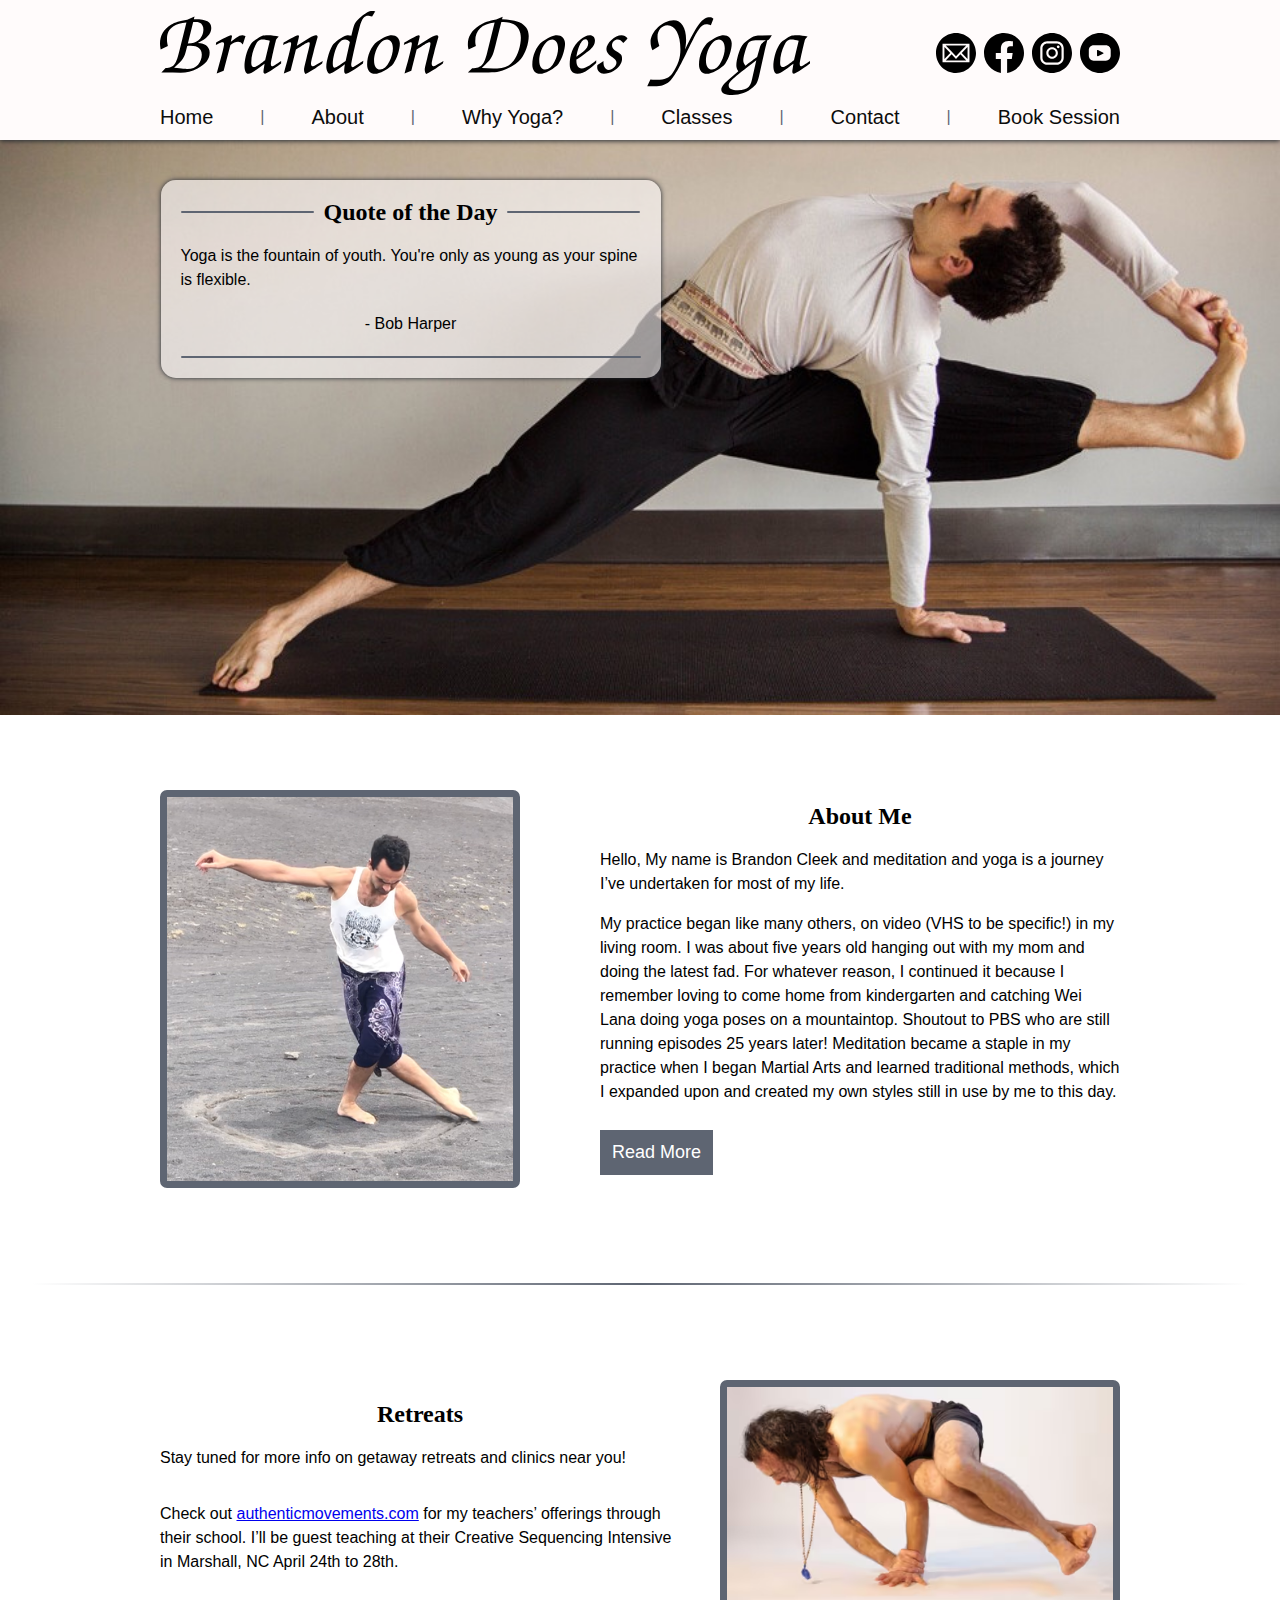
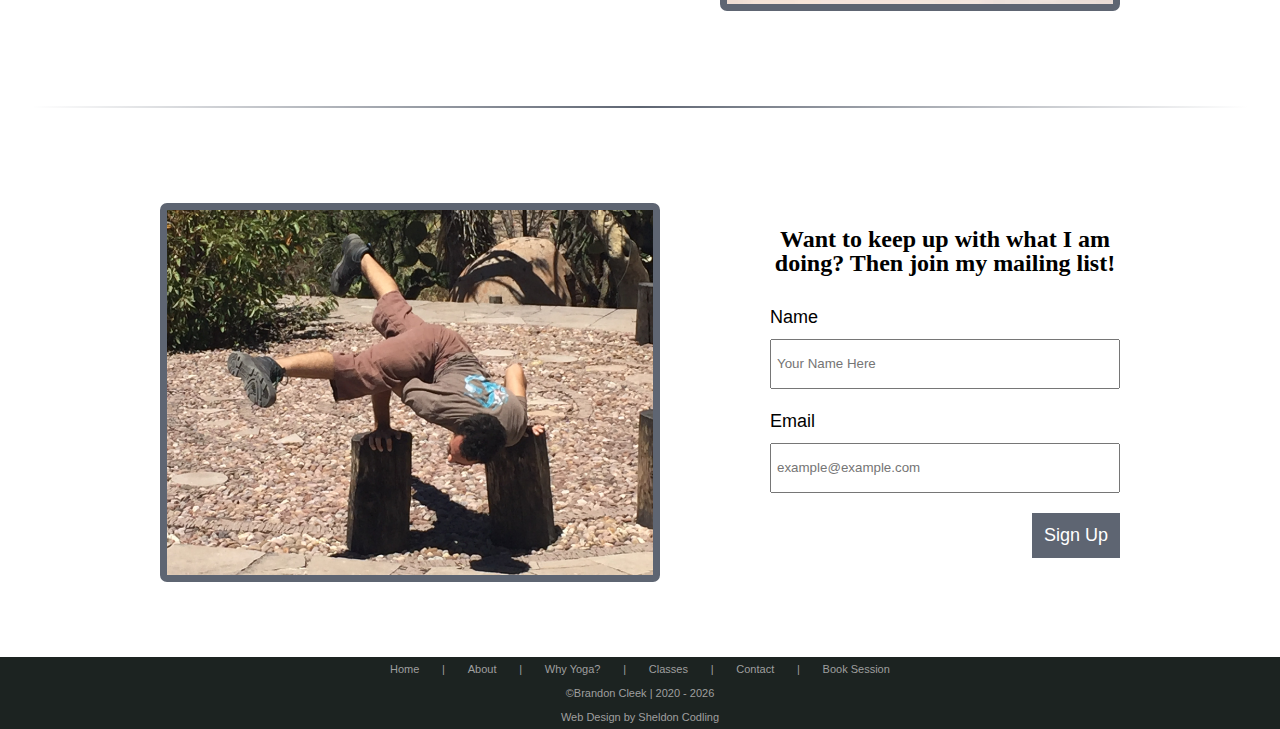
<file: index.html>
<!DOCTYPE html>
<html lang="en">
<head>
    <meta charset="UTF-8">
    <meta http-equiv="X-UA-Compatible" content="IE=edge">
    <meta name="viewport" content="width=device-width, initial-scale=1.0">
    <link rel="stylesheet" href="css/style.css">
    <title>Brandon Does Yoga</title>
</head>
<body>
    <header>
        <nav>
            <a href="index.html"><img src="images/logo.svg" class="logo" id="logo" alt="Brandon Does Yoga"></a>
            <div class="socials desktop">
                <a href="mailto:brandoncleek01@gmail.com"><img src="images/socials/email.svg" alt="email"></a>
                <a href="https://www.facebook.com/bcleek/"><img src="images/socials/facebook.svg" alt="Facebook"></a>
                <a href="https://www.instagram.com/brandoncleek/"><img src="images/socials/instagram.svg" alt="Instagram"></a>
                <a href="https://www.youtube.com/channel/UCdXXpKS4ALTx27s8eepWG8A"><img src="images/socials/youtube.svg" alt="Youtube"></a>
            </div>
            <div class="navbar desktop">
                    <a href="index.html">Home</a>
                    <p>|</p>
                    <a href="about.html">About</a>
                    <p>|</p>
                    <a href="whyYoga.html">Why Yoga?</a>
                    <p>|</p>
                    <a href="classes.html">Classes</a>
                    <p>|</p>
                    <a href="contact.html">Contact</a>
                    <p>|</p>
                    <a href="session.html">Book Session</a>                    
            </div>
            <img src="images/burger.svg" class="burgerBtn mobile" height="27" onclick="openSideNav()">
        </nav>
    </header>
    <div class="phonenav mobile" id="mobileMenu">
        <img src="images/close.svg" class="close" onclick="closeSideNav()" height="27">
        <a href="index.html">Home</a>
        <a href="about.html">About</a>
        <a href="whyYoga.html">Why Yoga?</a>
        <a href="classes.html">Classes</a>
        <a href="contact.html">Contact</a>
        <a href="session.html">Book Session</a>
        <div class="mSocials">
            <a href="mailto:brandoncleek01@gmail.com"><img src="images/socials/email.svg" alt="email"></a>
            <a href="https://www.facebook.com/bcleek/"><img src="images/socials/facebook.svg" alt="Facebook"></a>
            <a href="https://www.instagram.com/brandoncleek/"><img src="images/socials/instagram.svg" alt="Instagram"></a>
            <a href="https://www.youtube.com/channel/UCdXXpKS4ALTx27s8eepWG8A"><img src="images/socials/youtube.svg" alt="Youtube"></a>
        </div>            
    </div>

    <main>
        <div class="landing"></div>

        <div class="quote">
            <div class="title">
                <div class="bar"></div>
                <h2>Quote of the Day</h2>
                <div class="bar"></div>
            </div>
            <div class="actualQuote">
                <p id="quote"></p>
                <p id="author"></p>
            </div>
            <div class="bar"></div>
        </div>

        <div class="about content">
            <img src="images/BrandonSand.png">
            <article class="paragraph">
                <h2 class="heading">About Me</h2>
                <p>Hello, My name is Brandon Cleek and meditation and yoga is a journey I’ve undertaken for most of my life.</p> 
                <p>My practice began like many others, on video (VHS to be specific!) in my living room. I was about five years old hanging out with my mom and doing the latest fad. For whatever reason, I continued it because I remember loving to come home from kindergarten and catching Wei Lana doing yoga poses on a mountaintop. Shoutout to PBS who are still running episodes 25 years later! Meditation became a staple in my practice when I began Martial Arts and learned traditional methods, which I expanded upon and created my own styles still in use by me to this day.</p>
                <a href="about.html"><button class="signUp">Read More</button></a>
            </article>
        </div>

        <div class="divider"></div>

        <div class="CotW content">
            <article class="paragraph">
                <h2 class="heading">Retreats</h2>
                <p>Stay tuned for more info on getaway retreats and clinics near you!</p>                </p>
                <p>Check out <a href="www.authenticmovements.com">authenticmovements.com</a> for my teachers’ offerings through their school. I’ll be guest teaching at their Creative Sequencing Intensive in Marshall, NC April 24th to 28th.</p>
            </article>
            <img src="images/Brandon-hands.avif">

        </div>

        <div class="divider"></div>

        <div class="mail content">
            <img src="images/BrandonStumps.jpeg" width="530">
            <form>
                <h2 class="heading">Want to keep up with what I am doing? Then join my mailing list!</h2>
                <div class="box">
                    <label>Name</label>
                    <input type="text" name="fName" placeholder="Your Name Here" />
                </div>
                <div class="box">
                    <label>Email</label>
                    <input type="email" name="email" placeholder="example@example.com" />
                </div>
                <button class="submitBtn" type="submit">Sign Up</button> 
            </form>
        </div>        
    </main>
    <footer>
        <div class="nav">
            <a href="#">Home</a>
            <p>|</p>
            <a href="#">About</a>
            <p>|</p>
            <a href="#">Why Yoga?</a>
            <p>|</p>
            <a href="#">Classes</a>
            <p>|</p>
            <a href="#">Contact</a>
            <p>|</p>
            <a href="#">Book Session</a> 
        </div>
        <p>©Brandon Cleek | 2020 - <script>document.write(new Date().getFullYear());</script></p>
        <p>Web Design by <a href="https://www.sheldonc.ca">Sheldon Codling</a></p>
    </footer>

    <script src="scripts/menu.js"></script>
    <script src="scripts/qotd.js"></script>
</body>
</html>
</file>
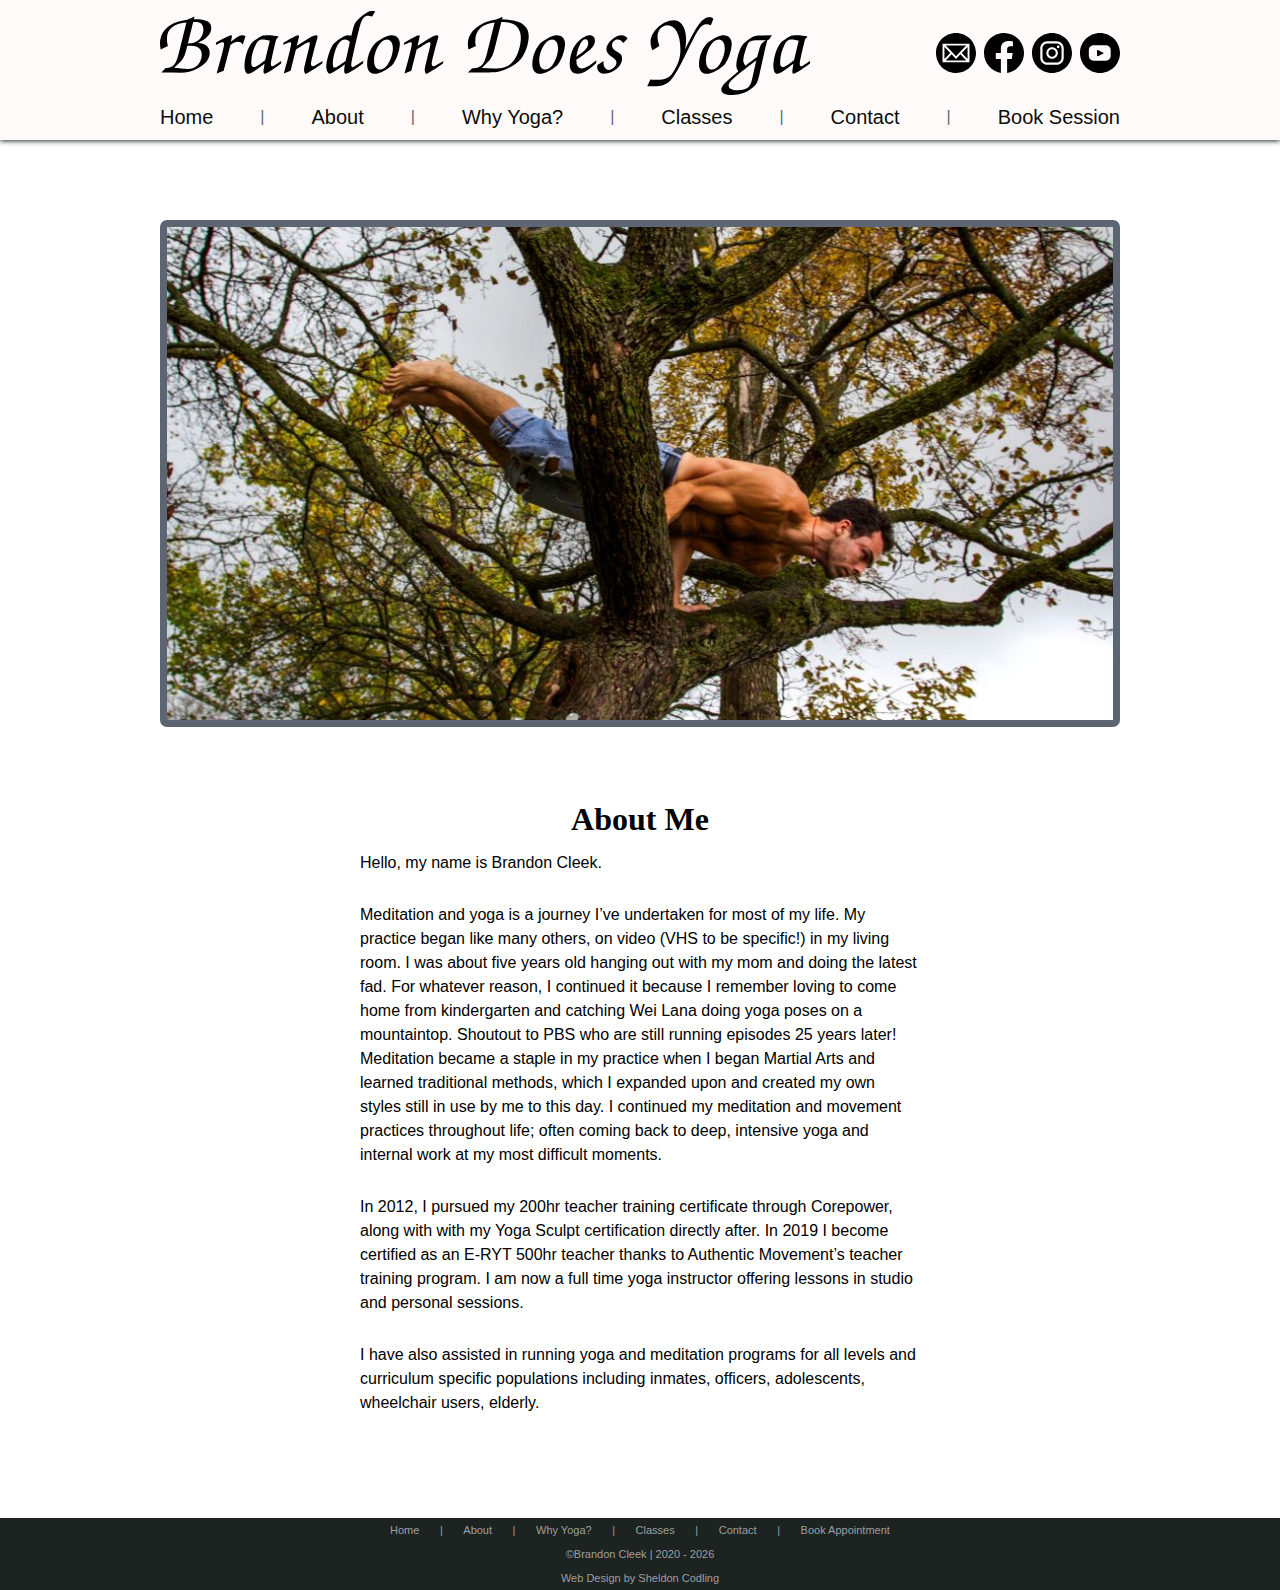
<file: about.html>
<!DOCTYPE html>
<html lang="en">
<head>
    <meta charset="UTF-8">
    <meta http-equiv="X-UA-Compatible" content="IE=edge">
    <meta name="viewport" content="width=device-width, initial-scale=1.0">
    <link rel="stylesheet" href="css/style.css">
    <link rel="stylesheet" href="css/about.css">
    <title>Brandon Does Yoga</title>
</head>
<body>
    <header>
        <nav>
            <a href="index.html"><img src="images/logo.svg" class="logo" id="logo" alt="Brandon Does Yoga"></a>
            <div class="socials desktop">
                <a href="mailto:brandoncleek01@gmail.com"><img src="images/socials/email.svg" alt="email"></a>
                <a href="https://www.facebook.com/bcleek/"><img src="images/socials/facebook.svg" alt="Facebook"></a>
                <a href="https://www.instagram.com/brandoncleek/"><img src="images/socials/instagram.svg" alt="Instagram"></a>
                <a href="https://www.youtube.com/channel/UCdXXpKS4ALTx27s8eepWG8A"><img src="images/socials/youtube.svg" alt="Youtube"></a>
            </div>
            <div class="navbar desktop">
                    <a href="index.html">Home</a>
                    <p>|</p>
                    <a href="about.html">About</a>
                    <p>|</p>
                    <a href="whyYoga.html">Why Yoga?</a>
                    <p>|</p>
                    <a href="classes.html">Classes</a>
                    <p>|</p>
                    <a href="contact.html">Contact</a>
                    <p>|</p>
                    <a href="session.html">Book Session</a>                    
            </div>
            <img src="images/burger.svg" class="burgerBtn mobile" height="27" onclick="openSideNav()">
        </nav>
    </header>
    <div class="phonenav mobile" id="mobileMenu">
        <img src="images/close.svg" class="close" onclick="closeSideNav()" height="27">
        <a href="index.html">Home</a>
        <a href="about.html">About</a>
        <a href="whyYoga.html">Why Yoga?</a>
        <a href="classes.html">Classes</a>
        <a href="contact.html">Contact</a>
        <a href="session.html">Book Session</a>
        <div class="mSocials">
            <a href="mailto:brandoncleek01@gmail.com"><img src="images/socials/email.svg" alt="email"></a>
            <a href="https://www.facebook.com/bcleek/"><img src="images/socials/facebook.svg" alt="Facebook"></a>
            <a href="https://www.instagram.com/brandoncleek/"><img src="images/socials/instagram.svg" alt="Instagram"></a>
            <a href="https://www.youtube.com/channel/UCdXXpKS4ALTx27s8eepWG8A"><img src="images/socials/youtube.svg" alt="Youtube"></a>
        </div>            
    </div>

    <main>
        <img src="images/BrandonTrees.jpeg" class="heroImg">
        <h1 class="heading">About Me</h1>
        <div class="mainContent">
            <p>Hello, my name is Brandon Cleek.</p>
            <p>Meditation and yoga is a journey I’ve undertaken for most of my life. My practice began like many others, on video (VHS to be specific!) in my living room. I was about five years old hanging out with my mom and doing the latest fad. For whatever reason, I continued it because I remember loving to come home from kindergarten and catching Wei Lana doing yoga poses on a mountaintop. Shoutout to PBS who are still running episodes 25 years later! 
                Meditation became a staple in my practice when I began Martial Arts and learned traditional methods, which I expanded upon and created my own styles still in use by me to this day. 
                I continued my meditation and movement practices throughout life; often coming back to deep, intensive yoga and internal work at my most difficult moments. </p>
            <p>In 2012, I pursued my 200hr teacher training certificate through Corepower, along with with my Yoga Sculpt certification directly after. In 2019 I become certified as an E-RYT 500hr teacher thanks to Authentic Movement’s teacher training program.
                I am now a full time yoga instructor offering lessons in studio and personal sessions. </p>
            <p>I have also assisted in running yoga and meditation programs for all levels and curriculum specific populations including inmates, officers, adolescents, wheelchair users, elderly.</p>           
        </div>
    </main>

    <footer>
        <div class="nav">
            <a href="#">Home</a>
            <p>|</p>
            <a href="#">About</a>
            <p>|</p>
            <a href="#">Why Yoga?</a>
            <p>|</p>
            <a href="#">Classes</a>
            <p>|</p>
            <a href="#">Contact</a>
            <p>|</p>
            <a href="#">Book Appointment</a> 
        </div>
        <p>©Brandon Cleek | 2020 - <script>document.write(new Date().getFullYear());</script></p>
        <p>Web Design by <a href="https://www.sheldonc.ca">Sheldon Codling</a></p>
    </footer>

    <script src="scripts/menu.js"></script>
</body>
</html>
</file>
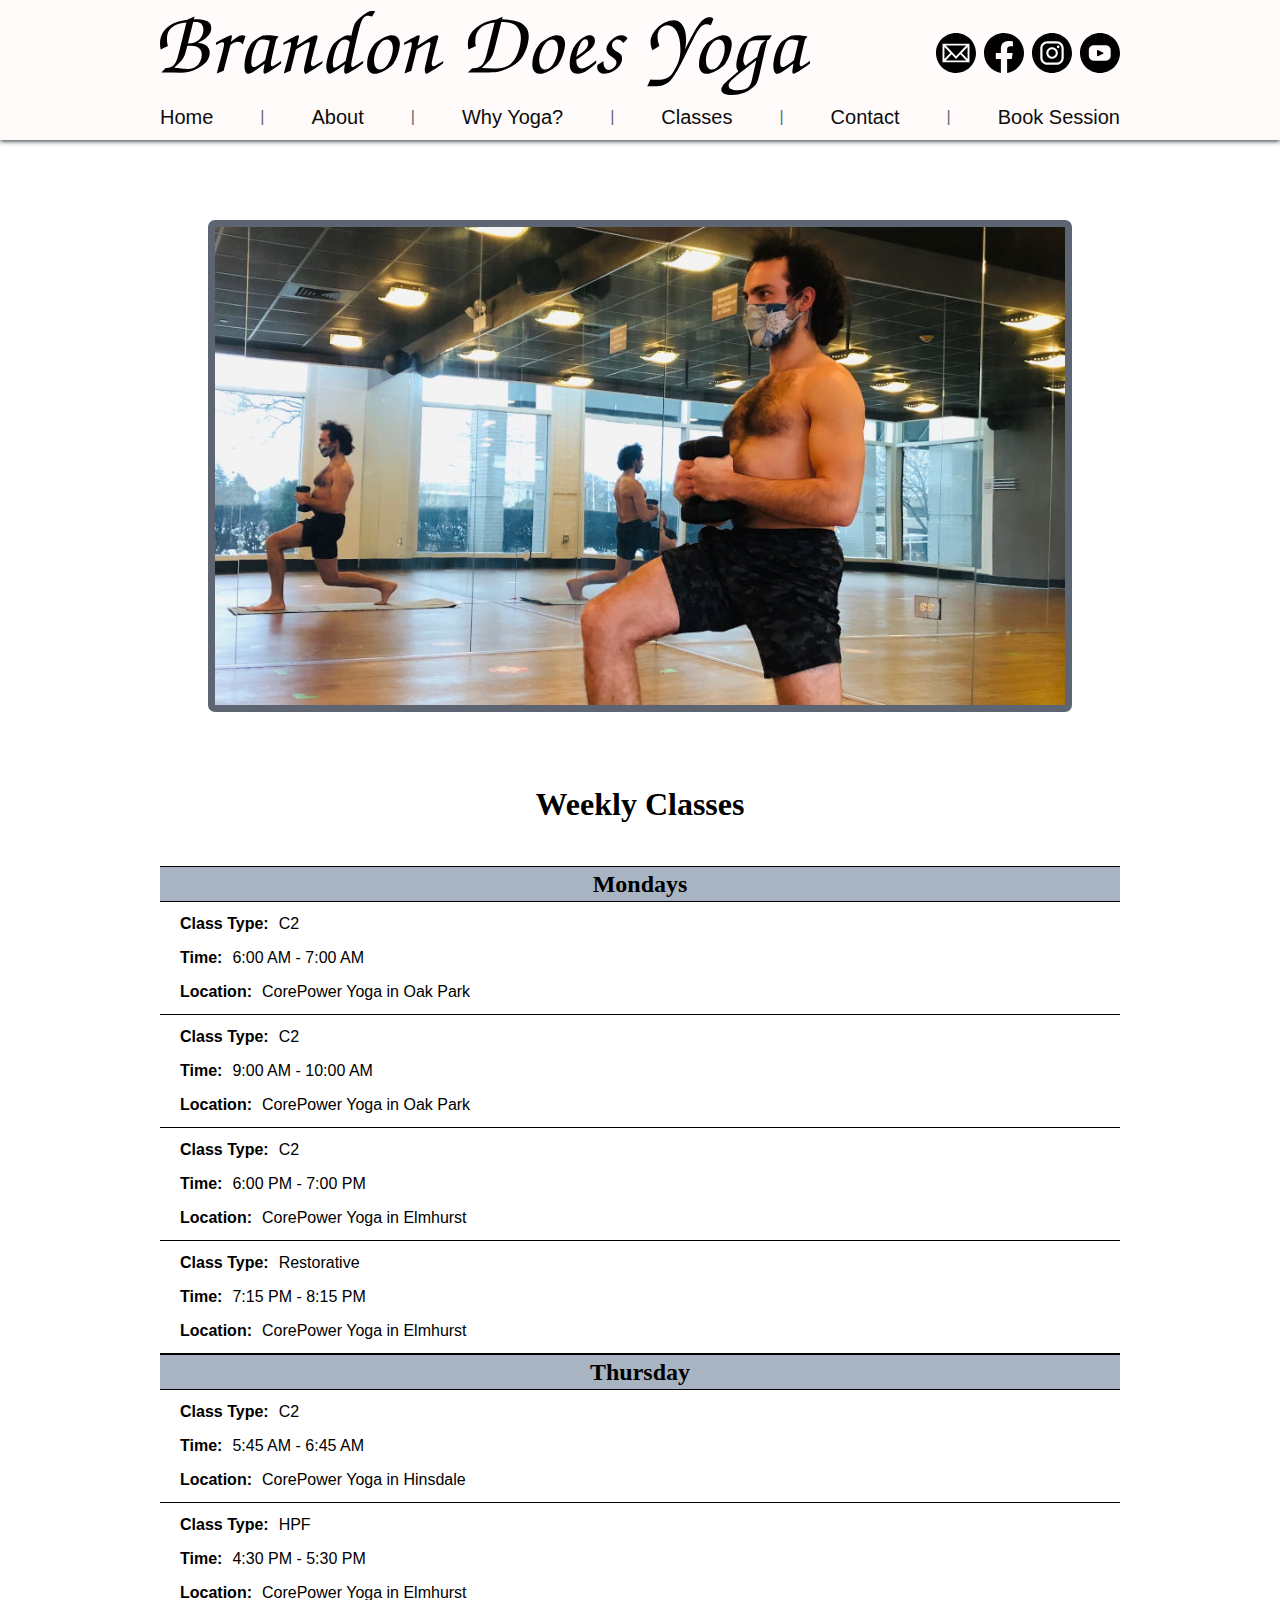
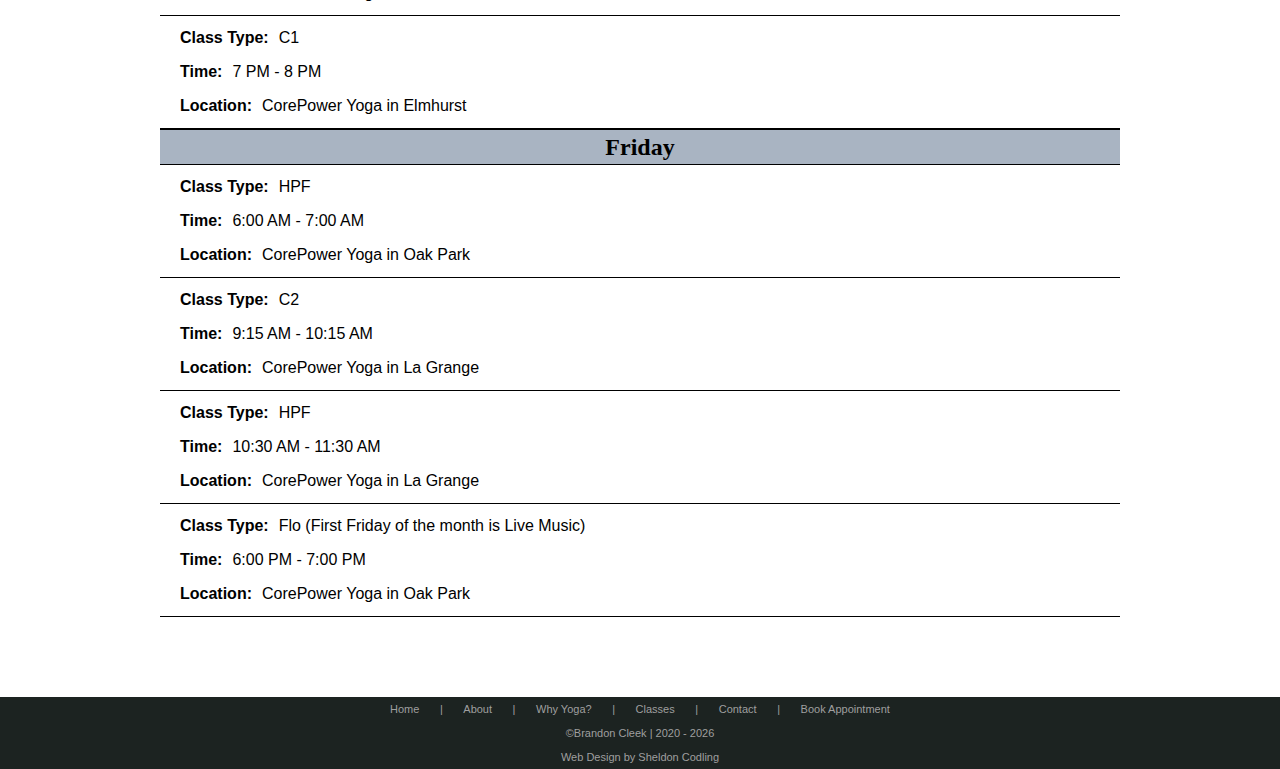
<file: classes.html>
<!DOCTYPE html>
<html lang="en">
<head>
    <meta charset="UTF-8">
    <meta http-equiv="X-UA-Compatible" content="IE=edge">
    <meta name="viewport" content="width=device-width, initial-scale=1.0">
    <link rel="stylesheet" href="css/style.css">
    <link rel="stylesheet" href="css/about.css">
    <link rel="stylesheet" href="css/classes.css">
    <title>Brandon Does Yoga</title>
</head>
<body>
    <header>
        <nav>
            <a href="index.html"><img src="images/logo.svg" class="logo" id="logo" alt="Brandon Does Yoga"></a>
            <div class="socials desktop">
                <a href="mailto:brandoncleek01@gmail.com"><img src="images/socials/email.svg" alt="email"></a>
                <a href="https://www.facebook.com/bcleek/"><img src="images/socials/facebook.svg" alt="Facebook"></a>
                <a href="https://www.instagram.com/brandoncleek/"><img src="images/socials/instagram.svg" alt="Instagram"></a>
                <a href="https://www.youtube.com/channel/UCdXXpKS4ALTx27s8eepWG8A"><img src="images/socials/youtube.svg" alt="Youtube"></a>
            </div>
            <div class="navbar desktop">
                    <a href="index.html">Home</a>
                    <p>|</p>
                    <a href="about.html">About</a>
                    <p>|</p>
                    <a href="whyYoga.html">Why Yoga?</a>
                    <p>|</p>
                    <a href="classes.html">Classes</a>
                    <p>|</p>
                    <a href="contact.html">Contact</a>
                    <p>|</p>
                    <a href="session.html">Book Session</a>                    
            </div>
            <img src="images/burger.svg" class="burgerBtn mobile" height="27" onclick="openSideNav()">
        </nav>
    </header>
    <div class="phonenav mobile" id="mobileMenu">
        <img src="images/close.svg" class="close" onclick="closeSideNav()" height="27">
        <a href="index.html">Home</a>
        <a href="about.html">About</a>
        <a href="whyYoga.html">Why Yoga?</a>
        <a href="classes.html">Classes</a>
        <a href="contact.html">Contact</a>
        <a href="session.html">Book Session</a>
        <div class="mSocials">
            <a href="mailto:brandoncleek01@gmail.com"><img src="images/socials/email.svg" alt="email"></a>
            <a href="https://www.facebook.com/bcleek/"><img src="images/socials/facebook.svg" alt="Facebook"></a>
            <a href="https://www.instagram.com/brandoncleek/"><img src="images/socials/instagram.svg" alt="Instagram"></a>
            <a href="https://www.youtube.com/channel/UCdXXpKS4ALTx27s8eepWG8A"><img src="images/socials/youtube.svg" alt="Youtube"></a>
        </div>            
    </div>

    <main>
        <img src="images/BrandonClass2.jpg" class="heroImg">
        <h1 class="heading">Weekly Classes</h1>

        <h2 class="dayOfWeek">Mondays</h2>
        <div class="aClass">
            <div><p class="bold">Class Type:</p><p class="className">C2</p></div>
            <div><p class="bold">Time:</p><p class="time">6:00 AM - 7:00 AM</p></div>
            <div><p class="bold">Location:</p><p class="location">CorePower Yoga in Oak Park</p></div>
        </div>
        <div class="aClass">
            <div><p class="bold">Class Type:</p><p class="className">C2</p></div>
            <div><p class="bold">Time:</p><p class="time">9:00 AM - 10:00 AM</p></div>
            <div><p class="bold">Location:</p><p class="location">CorePower Yoga in Oak Park</p></div>
        </div>
        <div class="aClass">
            <div><p class="bold">Class Type:</p><p class="className">C2</p></div>
            <div><p class="bold">Time:</p><p class="time">6:00 PM - 7:00 PM</p></div>
            <div><p class="bold">Location:</p><p class="location">CorePower Yoga in Elmhurst</p></div>
        </div>
        <div class="aClass">
            <div><p class="bold">Class Type:</p><p class="className">Restorative</p></div>
            <div><p class="bold">Time:</p><p class="time">7:15 PM - 8:15 PM</p></div>
            <div><p class="bold">Location:</p><p class="location">CorePower Yoga in Elmhurst</p></div>
        </div>

        <h2 class="dayOfWeek">Thursday</h2>
        <div class="aClass">
            <div><p class="bold">Class Type:</p><p class="className">C2</p></div>
            <div><p class="bold">Time:</p><p class="time">5:45 AM - 6:45 AM</p></div>
            <div><p class="bold">Location:</p><p class="location">CorePower Yoga in Hinsdale</p></div>
        </div>
        <div class="aClass">
            <div><p class="bold">Class Type:</p><p class="className">HPF</p></div>
            <div><p class="bold">Time:</p><p class="time">4:30 PM - 5:30 PM</p></div>
            <div><p class="bold">Location:</p><p class="location">CorePower Yoga in Elmhurst</p></div>
        </div>
        <div class="aClass">
            <div><p class="bold">Class Type:</p><p class="className">C1</p></div>
            <div><p class="bold">Time:</p><p class="time">7 PM - 8 PM</p></div>
            <div><p class="bold">Location:</p><p class="location">CorePower Yoga in Elmhurst</p></div>
        </div>

        <h2 class="dayOfWeek">Friday</h2>
        <div class="aClass">
            <div><p class="bold">Class Type:</p><p class="className">HPF</p></div>
            <div><p class="bold">Time:</p><p class="time">6:00 AM - 7:00 AM</p></div>
            <div><p class="bold">Location:</p><p class="location">CorePower Yoga in Oak Park</p></div>
        </div>
        <div class="aClass">
            <div><p class="bold">Class Type:</p><p class="className">C2</p></div>
            <div><p class="bold">Time:</p><p class="time">9:15 AM - 10:15 AM</p></div>
            <div><p class="bold">Location:</p><p class="location">CorePower Yoga in La Grange</p></div>
        </div>
        <div class="aClass">
            <div><p class="bold">Class Type:</p><p class="className">HPF</p></div>
            <div><p class="bold">Time:</p><p class="time">10:30 AM - 11:30 AM</p></div>
            <div><p class="bold">Location:</p><p class="location">CorePower Yoga in La Grange</p></div>
        </div>
        <div class="aClass">
            <div><p class="bold">Class Type:</p><p class="className">Flo (First Friday of the month is Live Music)</p></div>
            <div><p class="bold">Time:</p><p class="time">6:00 PM - 7:00 PM</p></div>
            <div><p class="bold">Location:</p><p class="location">CorePower Yoga in Oak Park</p></div>
        </div>

        <!--<h2 class="dayOfWeek">Mondays</h2>
        <div class="aClass">
            <div><p class="bold">Class Type:</p><p class="className">Sculpt</p></div>
            <div><p class="bold">Time:</p><p class="time">6:00 AM - 7:00 AM</p></div>
            <div><p class="bold">Location:</p><p class="location">Corepower Yoga - Glenview</p></div>
        </div>
        <div class="aClass">
            <div><p class="bold">Class Type:</p><p class="className">C2</p></div>
            <div><p class="bold">Time:</p><p class="time">9:00 AM - 10:00 AM</p></div>
            <div><p class="bold">Location:</p><p class="location">Corepower Yoga - Old Orchard</p></div>
        </div>
        <div class="aClass">
            <div><p class="bold">Class Type:</p><p class="className">Hot Power Fusion</p></div>
            <div><p class="bold">Time:</p><p class="time">11:30 AM - 12:30 AM</p></div>
            <div><p class="bold">Location:</p><p class="location">Corepower Yoga - Old Orchard</p></div>
        </div>
        <div class="aClass lClass">
            <div><p class="bold">Class Type:</p><p class="className">Sculpt</p></div>
            <div><p class="bold">Time:</p><p class="time">1:30 AM - 2:30 AM</p></div>
            <div><p class="bold">Location:</p><p class="location">Corepower Yoga - Old Orchard</p></div>
        </div>

        <h2 class="dayOfWeek">Tuesdays</h2>
        <div class="aClass">
            <div><p class="bold">Class Type:</p><p class="className">Bodyweight Sculpt</p></div>
            <div><p class="bold">Time:</p><p class="time">7:30 AM - 8:30 AM</p></div>
            <div><p class="bold">Location:</p><p class="location">Corepower Yoga - Oak Park</p></div>
        </div>
        <div class="aClass lClass">
            <div><p class="bold">Class Type:</p><p class="className">C2</p></div>
            <div><p class="bold">Time:</p><p class="time">9:00 AM - 10:00 AM</p></div>
            <div><p class="bold">Location:</p><p class="location">Corepower Yoga - Oak Park</p></div>
        </div>

        <h2 class="dayOfWeek">Wednesdays</h2>
        <div class="aClass lClass">
            <div><p class="bold">Class Type:</p><p class="className">C2</p></div>
            <div><p class="bold">Time:</p><p class="time">6:00 AM - 7:00 AM</p></div>
            <div><p class="bold">Location:</p><p class="location">Corepower Yoga - Gleenview</p></div>
        </div>

        <h2 class="dayOfWeek">Thursdays</h2>
        <div class="aClass">
            <div><p class="bold">Class Type:</p><p class="className">Sculpt</p></div>
            <div><p class="bold">Time:</p><p class="time">6:00 AM - 7:00 AM</p></div>
            <div><p class="bold">Location:</p><p class="location">Corepower Yoga - Winnetka</p></div>
        </div>
        <div class="aClass">
            <div><p class="bold">Class Type:</p><p class="className">C2</p></div>
            <div><p class="bold">Time:</p><p class="time">9:00 AM - 10:00 AM</p></div>
            <div><p class="bold">Location:</p><p class="location">Corepower Yoga - Winnetka</p></div>
        </div>
        <div class="aClass lClass">
            <div><p class="bold">Class Type:</p><p class="className">Hot Power Fusion</p></div>
            <div><p class="bold">Time:</p><p class="time">11:30 AM - 12:30 AM</p></div>
            <div><p class="bold">Location:</p><p class="location">Corepower Yoga - Old Orchard</p></div>
        </div>

        <h2 class="dayOfWeek">Fridays</h2>
        <div class="aClass">
            <div><p class="bold">Class Type:</p><p class="className">Sculpt</p></div>
            <div><p class="bold">Time:</p><p class="time">6:00 AM - 7:00 AM</p></div>
            <div><p class="bold">Location:</p><p class="location">Corepower Yoga - Glenview</p></div>
        </div>
        <div class="aClass">
            <div><p class="bold">Class Type:</p><p class="className">C2</p></div>
            <div><p class="bold">Time:</p><p class="time">9:30 AM - 10:30 AM</p></div>
            <div><p class="bold">Location:</p><p class="location">Corepower Yoga - Old Orchard</p></div>
        </div>
        <div class="aClass lClass">
            <div><p class="bold">Class Type:</p><p class="className">Hot Power Fusion</p></div>
            <div><p class="bold">Time:</p><p class="time">11:30 AM - 12:30 AM</p></div>
            <div><p class="bold">Location:</p><p class="location">Corepower Yoga - Old Orchard</p></div>
        </div>

        <h2 class="dayOfWeek">Saturdays</h2>
        <div class="aClass">
            <div><p class="bold">Class Type:</p><p class="className">C2</p></div>
            <div><p class="bold">Time:</p><p class="time">9:30 AM - 10:30 AM</p></div>
            <div><p class="bold">Location:</p><p class="location">Corepower Yoga - Old Orchard</p></div>
        </div> -->
        <!--<div class="classGroup">
            <div class="classTitle">
                <h2 class="date">Mondays</h2>
            </div>
            <div class="classContent">
                <div class="classTime">
                    <p>Thursday</p>
                    <p class="date">July 29th, 2020</p>
                    <p class="time">5:00 PM</p>
                    <p class="location">Corepower Yoga - Glenview</p>
                </div>
                <div class="classDesc">
                    <p>Lorem ipsum dolor sit amet, consectetur adipiscing elit, sed do eiusmod tempor incididunt ut labore et dolore magna aliqua. Ut enim ad minim veniam, quis nostrud exercitation ullamco laboris nisi ut aliquip ex ea commodo consequat. Duis aute irure dolor in reprehenderit in voluptate velit esse cillum dolore eu fugiat nulla pariatur. Excepteur sint occaecat cupidatat non proident, sunt in culpa qui officia deserunt mollit anim id est laborum.</p>
                    <p>occaecat cupidatat non proident, sunt in culpa qui officia deserunt mollit anim id est laborum.</p>
                </div>
            </div>
        </div> 

        <div class="classGroup">
            <div class="classTitle">
                <h2 class="date">Tuesdays</h2>
            </div>
            <div class="classContent">
                <div class="classTime">
                    <p>Thursday</p>
                    <p class="date">July 29th, 2020</p>
                    <p class="time">5:00 PM</p>
                    <p class="location">Quads Gym</p>
                </div>
                <div class="classDesc">
                    <p>Lorem ipsum dolor sit amet, consectetur adipiscing elit, sed do eiusmod tempor incididunt ut labore et dolore magna aliqua. Ut enim ad minim veniam, quis nostrud exercitation ullamco laboris nisi ut aliquip ex ea commodo consequat. Duis aute irure dolor in reprehenderit in voluptate velit esse cillum dolore eu fugiat nulla pariatur. Excepteur sint occaecat cupidatat non proident, sunt in culpa qui officia deserunt mollit anim id est laborum.</p>
                    <p>occaecat cupidatat non proident, sunt in culpa qui officia deserunt mollit anim id est laborum.</p>
                </div>
            </div>
        </div> 

        <div class="classGroup">
            <div class="classTitle">
                <h2 class="date">Wednesdays</h2>
            </div>
            <div class="classContent">
                <div class="classTime">
                    <p>Thursday</p>
                    <p class="date">July 29th, 2020</p>
                    <p class="time">5:00 PM</p>
                    <p class="location">Quads Gym</p>
                </div>
                <div class="classDesc">
                    <p>Lorem ipsum dolor sit amet, consectetur adipiscing elit, sed do eiusmod tempor incididunt ut labore et dolore magna aliqua. Ut enim ad minim veniam, quis nostrud exercitation ullamco laboris nisi ut aliquip ex ea commodo consequat. Duis aute irure dolor in reprehenderit in voluptate velit esse cillum dolore eu fugiat nulla pariatur. Excepteur sint occaecat cupidatat non proident, sunt in culpa qui officia deserunt mollit anim id est laborum.</p>
                    <p>occaecat cupidatat non proident, sunt in culpa qui officia deserunt mollit anim id est laborum.</p>
                </div>
            </div>
        </div> 

        <div class="classGroup">
            <div class="classTitle">
                <h2 class="date">Wednesdays</h2>
            </div>
            <div class="classContent">
                <div class="classTime">
                    <p>Thursday</p>
                    <p class="date">July 29th, 2020</p>
                    <p class="time">5:00 PM</p>
                    <p class="location">Quads Gym</p>
                </div>
                <div class="classDesc">
                    <p>Lorem ipsum dolor sit amet, consectetur adipiscing elit, sed do eiusmod tempor incididunt ut labore et dolore magna aliqua. Ut enim ad minim veniam, quis nostrud exercitation ullamco laboris nisi ut aliquip ex ea commodo consequat. Duis aute irure dolor in reprehenderit in voluptate velit esse cillum dolore eu fugiat nulla pariatur. Excepteur sint occaecat cupidatat non proident, sunt in culpa qui officia deserunt mollit anim id est laborum.</p>
                    <p>occaecat cupidatat non proident, sunt in culpa qui officia deserunt mollit anim id est laborum.</p>
                </div>
            </div>
        </div> 

        <div class="classGroup">
            <div class="classTitle">
                <h2 class="date">Thursdays</h2>
            </div>
            <div class="classContent">
                <div class="classTime">
                    <p>Thursday</p>
                    <p class="date">July 29th, 2020</p>
                    <p class="time">5:00 PM</p>
                    <p class="location">Quads Gym</p>
                </div>
                <div class="classDesc">
                    <p>Lorem ipsum dolor sit amet, consectetur adipiscing elit, sed do eiusmod tempor incididunt ut labore et dolore magna aliqua. Ut enim ad minim veniam, quis nostrud exercitation ullamco laboris nisi ut aliquip ex ea commodo consequat. Duis aute irure dolor in reprehenderit in voluptate velit esse cillum dolore eu fugiat nulla pariatur. Excepteur sint occaecat cupidatat non proident, sunt in culpa qui officia deserunt mollit anim id est laborum.</p>
                    <p>occaecat cupidatat non proident, sunt in culpa qui officia deserunt mollit anim id est laborum.</p>
                </div>
            </div>
        </div> 

        <div class="classGroup">
            <div class="classTitle">
                <h2 class="date">Fridays</h2>
            </div>
            <div class="classContent">
                <div class="classTime">
                    <p>Thursday</p>
                    <p class="date">July 29th, 2020</p>
                    <p class="time">5:00 PM</p>
                    <p class="location">Quads Gym</p>
                </div>
                <div class="classDesc">
                    <p>Lorem ipsum dolor sit amet, consectetur adipiscing elit, sed do eiusmod tempor incididunt ut labore et dolore magna aliqua. Ut enim ad minim veniam, quis nostrud exercitation ullamco laboris nisi ut aliquip ex ea commodo consequat. Duis aute irure dolor in reprehenderit in voluptate velit esse cillum dolore eu fugiat nulla pariatur. Excepteur sint occaecat cupidatat non proident, sunt in culpa qui officia deserunt mollit anim id est laborum.</p>
                    <p>occaecat cupidatat non proident, sunt in culpa qui officia deserunt mollit anim id est laborum.</p>
                </div>
            </div>
        </div> 

        <div class="classGroup">
            <div class="classTitle">
                <h2 class="date">Saturdays</h2>
            </div>
            <div class="classContent">
                <div class="classTime">
                    <p>Thursday</p>
                    <p class="date">July 29th, 2020</p>
                    <p class="time">5:00 PM</p>
                    <p class="location">Quads Gym</p>
                </div>
                <div class="classDesc">
                    <p>Lorem ipsum dolor sit amet, consectetur adipiscing elit, sed do eiusmod tempor incididunt ut labore et dolore magna aliqua. Ut enim ad minim veniam, quis nostrud exercitation ullamco laboris nisi ut aliquip ex ea commodo consequat. Duis aute irure dolor in reprehenderit in voluptate velit esse cillum dolore eu fugiat nulla pariatur. Excepteur sint occaecat cupidatat non proident, sunt in culpa qui officia deserunt mollit anim id est laborum.</p>
                    <p>occaecat cupidatat non proident, sunt in culpa qui officia deserunt mollit anim id est laborum.</p>
                </div>
            </div>
        </div>-->
    </main>

    <footer>
        <div class="nav">
            <a href="#">Home</a>
            <p>|</p>
            <a href="#">About</a>
            <p>|</p>
            <a href="#">Why Yoga?</a>
            <p>|</p>
            <a href="#">Classes</a>
            <p>|</p>
            <a href="#">Contact</a>
            <p>|</p>
            <a href="#">Book Appointment</a> 
        </div>
        <p>©Brandon Cleek | 2020 - <script>document.write(new Date().getFullYear());</script></p>
        <p>Web Design by <a href="https://www.sheldonc.ca">Sheldon Codling</a></p>
    </footer>

    <script src="scripts/menu.js"></script>
</body>
</html>
</file>
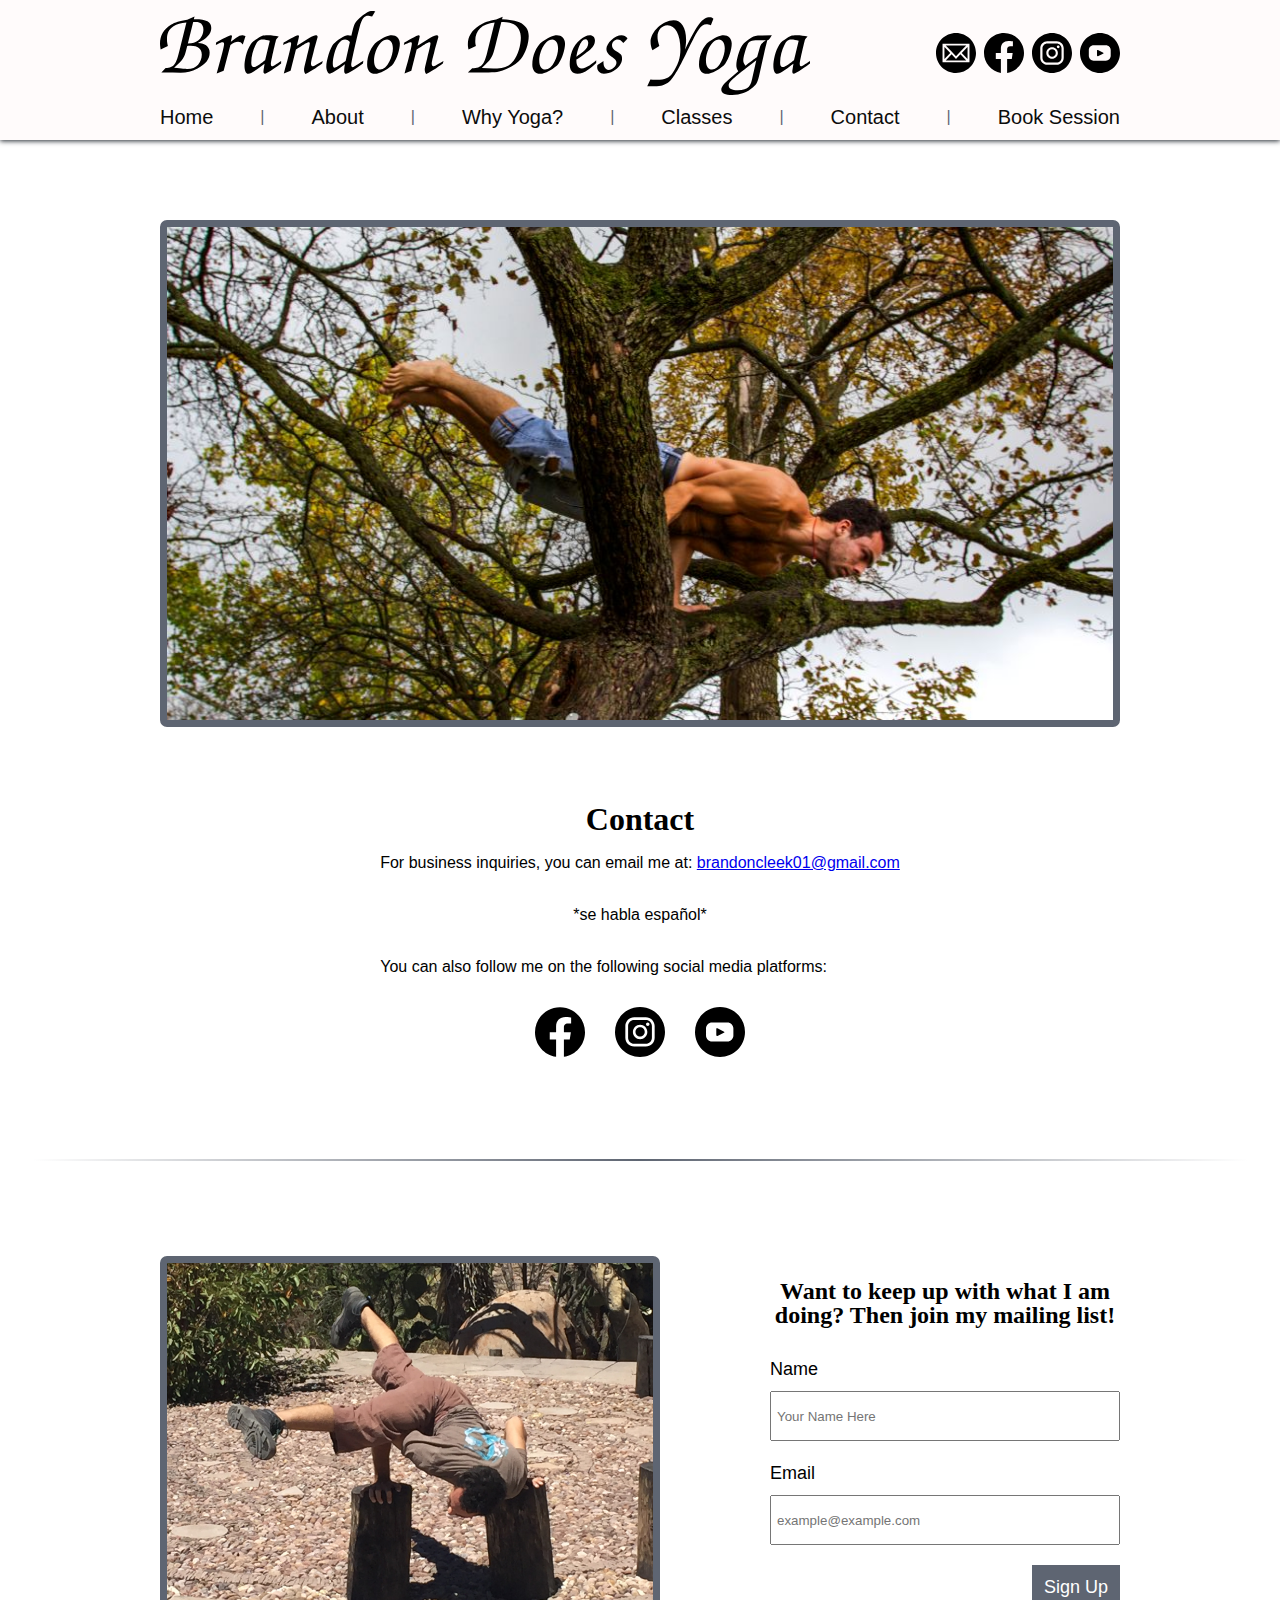
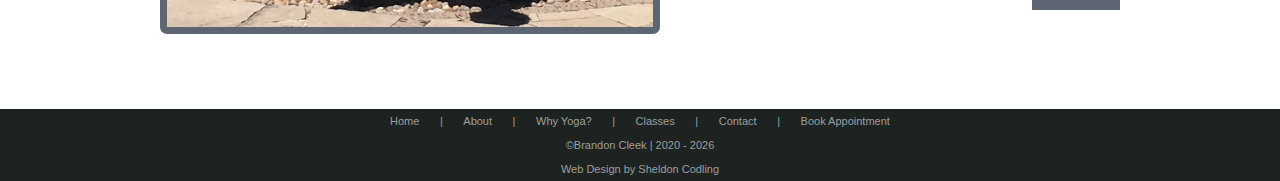
<file: contact.html>
<!DOCTYPE html>
<html lang="en">
<head>
    <meta charset="UTF-8">
    <meta http-equiv="X-UA-Compatible" content="IE=edge">
    <meta name="viewport" content="width=device-width, initial-scale=1.0">
    <link rel="stylesheet" href="css/style.css">
    <link rel="stylesheet" href="css/about.css">
    <title>Brandon Does Yoga</title>
</head>
<body>
    <header>
        <nav>
            <a href="index.html"><img src="images/logo.svg" class="logo" id="logo" alt="Brandon Does Yoga"></a>
            <div class="socials desktop">
                <a href="mailto:brandoncleek01@gmail.com"><img src="images/socials/email.svg" alt="email"></a>
                <a href="https://www.facebook.com/bcleek/"><img src="images/socials/facebook.svg" alt="Facebook"></a>
                <a href="https://www.instagram.com/brandoncleek/"><img src="images/socials/instagram.svg" alt="Instagram"></a>
                <a href="https://www.youtube.com/channel/UCdXXpKS4ALTx27s8eepWG8A"><img src="images/socials/youtube.svg" alt="Youtube"></a>
            </div>
            <div class="navbar desktop">
                    <a href="index.html">Home</a>
                    <p>|</p>
                    <a href="about.html">About</a>
                    <p>|</p>
                    <a href="whyYoga.html">Why Yoga?</a>
                    <p>|</p>
                    <a href="classes.html">Classes</a>
                    <p>|</p>
                    <a href="contact.html">Contact</a>
                    <p>|</p>
                    <a href="session.html">Book Session</a>                    
            </div>
            <img src="images/burger.svg" class="burgerBtn mobile" height="27" onclick="openSideNav()">
        </nav>
    </header>
    <div class="phonenav mobile" id="mobileMenu">
        <img src="images/close.svg" class="close" onclick="closeSideNav()" height="27">
        <a href="index.html">Home</a>
        <a href="about.html">About</a>
        <a href="whyYoga.html">Why Yoga?</a>
        <a href="classes.html">Classes</a>
        <a href="contact.html">Contact</a>
        <a href="session.html">Book Session</a>
        <div class="mSocials">
            <a href="mailto:brandoncleek01@gmail.com"><img src="images/socials/email.svg" alt="email"></a>
            <a href="https://www.facebook.com/bcleek/"><img src="images/socials/facebook.svg" alt="Facebook"></a>
            <a href="https://www.instagram.com/brandoncleek/"><img src="images/socials/instagram.svg" alt="Instagram"></a>
            <a href="https://www.youtube.com/channel/UCdXXpKS4ALTx27s8eepWG8A"><img src="images/socials/youtube.svg" alt="Youtube"></a>
        </div>            
    </div>

    <main>
        <img src="images/BrandonTrees.jpeg" class="heroImg">
        <h1 class="heading">Contact</h1>
        <div class="mainContent">
            <p>For business inquiries, you can email me at: <a href="mailto:brandoncleek01@gmail.com">brandoncleek01@gmail.com</a></p>
            <p style="text-align: center">*se habla español*</p>
            <p>You can also follow me on the following social media platforms:</p>
            <div class="cSocials">
                <a href="https://www.facebook.com/bcleek/"><img src="images/socials/facebook.svg" alt="Facebook"></a>
                <a href="https://www.instagram.com/brandoncleek/"><img src="images/socials/instagram.svg" alt="Instagram"></a>
                <a href="https://www.youtube.com/channel/UCdXXpKS4ALTx27s8eepWG8A"><img src="images/socials/youtube.svg" alt="Youtube"></a>
            </div>
        </div>

        <div class="divider"></div>
        
        <div class="mail content">
            <img src="images/BrandonStumps.jpeg" width="530">
            <form>
                <h2 class="heading">Want to keep up with what I am doing? Then join my mailing list!</h2>
                <div class="box">
                    <label>Name</label>
                    <input type="text" name="fName" placeholder="Your Name Here" />
                </div>
                <div class="box">
                    <label>Email</label>
                    <input type="email" name="email" placeholder="example@example.com" />
                </div>
                <button class="submitBtn" type="submit">Sign Up</button> 
            </form>
        </div>
    </main>

    <footer>
        <div class="nav">
            <a href="#">Home</a>
            <p>|</p>
            <a href="#">About</a>
            <p>|</p>
            <a href="#">Why Yoga?</a>
            <p>|</p>
            <a href="#">Classes</a>
            <p>|</p>
            <a href="#">Contact</a>
            <p>|</p>
            <a href="#">Book Appointment</a> 
        </div>
        <p>©Brandon Cleek | 2020 - <script>document.write(new Date().getFullYear());</script></p>
        <p>Web Design by <a href="https://www.sheldonc.ca">Sheldon Codling</a></p>
    </footer>

    <script src="scripts/menu.js"></script>
</body>
</html>
</file>
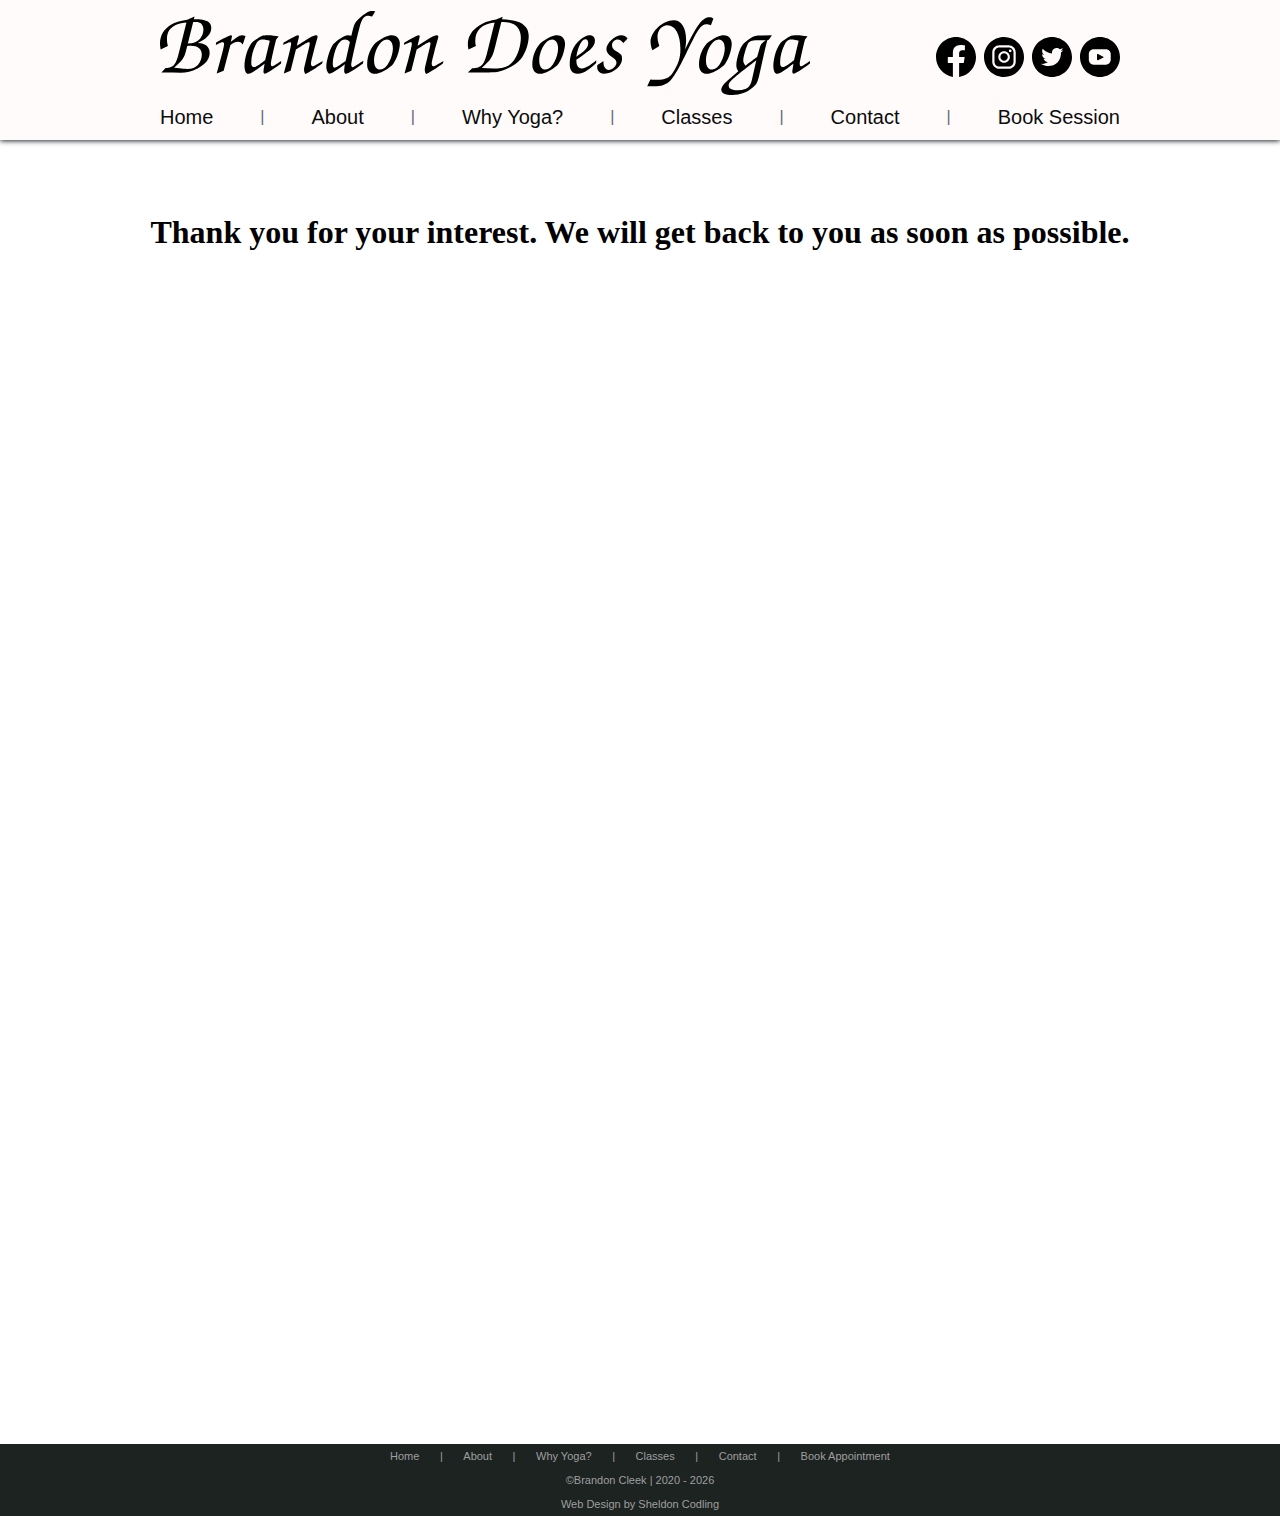
<file: form_submit.html>
<!DOCTYPE html>
<html lang="en">
<head>
    <meta charset="UTF-8">
    <meta http-equiv="X-UA-Compatible" content="IE=edge">
    <meta name="viewport" content="width=device-width, initial-scale=1.0">
    <link rel="stylesheet" href="css/style.css">
    <link rel="stylesheet" href="css/about.css">
    <title>Brandon Does Yoga</title>
</head>
<body>
    <header>
        <nav>
            <a href="index.html"><img src="images/logo.svg" class="logo" id="logo" alt="Brandon Does Yoga"></a>
            <div class="socials desktop">
                <img src="images/socials/facebook.svg" alt="Facebook">
                <img src="images/socials/instagram.svg" alt="Instagram">
                <img src="images/socials/twitter.svg" alt="Twitter">
                <img src="images/socials/youtube.svg" alt="Youtube">
            </div>
            <div class="navbar desktop">
                <a href="index.html">Home</a>
                <p>|</p>
                <a href="about.html">About</a>
                <p>|</p>
                <a href="whyYoga.html">Why Yoga?</a>
                <p>|</p>
                <a href="classes.html">Classes</a>
                <p>|</p>
                <a href="contact.html">Contact</a>
                <p>|</p>
                <a href="session.html">Book Session</a>                    
        </div>
        <img src="images/burger.svg" class="burgerBtn mobile" height="27" onclick="openSideNav()">
    </nav>
</header>
<div class="phonenav mobile" id="mobileMenu">
    <img src="images/close.svg" class="close" onclick="closeSideNav()" height="27">
    <a href="index.html">Home</a>
    <a href="about.html">About</a>
    <a href="whyYoga.html">Why Yoga?</a>
    <a href="classes.html">Classes</a>
    <a href="contact.html">Contact</a>
    <a href="session.html">Book Session</a>
    <div>
            <img src="images/socials/facebook.svg" alt="Facebook">
            <img src="images/socials/instagram.svg" alt="Instagram">
            <img src="images/socials/twitter.svg" alt="Twitter">
            <img src="images/socials/youtube.svg" alt="Youtube">
        </div>            
    </div>

    <main>
        <h1 style="margin: 80px 0 1200px 0">Thank you for your interest. We will get back to you as soon as possible.</h1>
        
    </main>

    <footer>
        <div class="nav">
            <a href="#">Home</a>
            <p>|</p>
            <a href="#">About</a>
            <p>|</p>
            <a href="#">Why Yoga?</a>
            <p>|</p>
            <a href="#">Classes</a>
            <p>|</p>
            <a href="#">Contact</a>
            <p>|</p>
            <a href="#">Book Appointment</a> 
        </div>
        <p>©Brandon Cleek | 2020 - <script>document.write(new Date().getFullYear());</script></p>
        <p>Web Design by <a href="https://www.sheldonc.ca">Sheldon Codling</a></p>
    </footer>

    <script src="scripts/menu.js"></script>
</body>
</html>
</file>
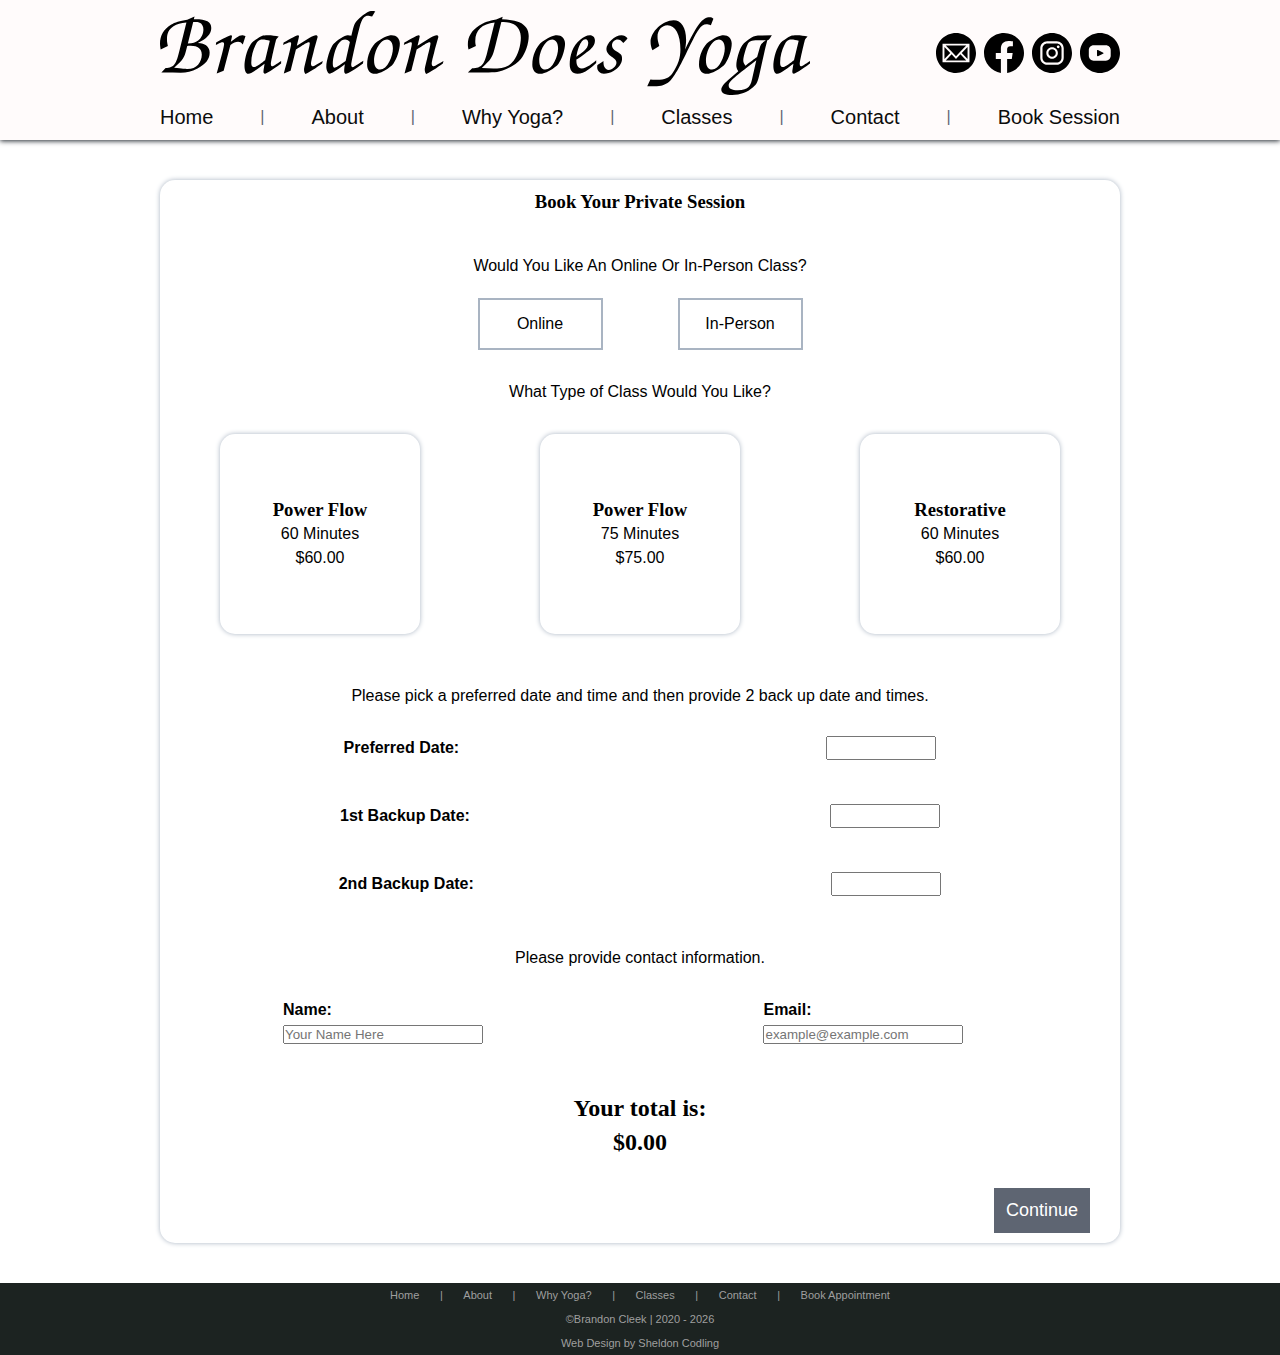
<file: session.html>
<!DOCTYPE html>
<html lang="en">
<head>
    <meta charset="UTF-8">
    <meta http-equiv="X-UA-Compatible" content="IE=edge">
    <meta name="viewport" content="width=device-width, initial-scale=1.0">
    <link rel="stylesheet" href="css/style.css">
    <link rel="stylesheet" href="css/about.css">
    <link rel="stylesheet" href="css/session.css">
    <title>Brandon Does Yoga</title>
    <!-- jQuery Datepicker stuff -->
    <link rel="stylesheet" type="text/css" href="jquery.datetimepicker.min.css"/>
    <script src="jquery.js"></script>
    <script src="jquery.datetimepicker.full.js"></script>
</head>
<body>
    <header>
        <nav>
            <a href="index.html"><img src="images/logo.svg" class="logo" id="logo" alt="Brandon Does Yoga"></a>
            <div class="socials desktop">
                <a href="mailto:brandoncleek01@gmail.com"><img src="images/socials/email.svg" alt="email"></a>
                <a href="https://www.facebook.com/bcleek/"><img src="images/socials/facebook.svg" alt="Facebook"></a>
                <a href="https://www.instagram.com/brandoncleek/"><img src="images/socials/instagram.svg" alt="Instagram"></a>
                <a href="https://www.youtube.com/channel/UCdXXpKS4ALTx27s8eepWG8A"><img src="images/socials/youtube.svg" alt="Youtube"></a>
            </div>
            <div class="navbar desktop">
                    <a href="index.html">Home</a>
                    <p>|</p>
                    <a href="about.html">About</a>
                    <p>|</p>
                    <a href="whyYoga.html">Why Yoga?</a>
                    <p>|</p>
                    <a href="classes.html">Classes</a>
                    <p>|</p>
                    <a href="contact.html">Contact</a>
                    <p>|</p>
                    <a href="session.html">Book Session</a>                    
            </div>
            <img src="images/burger.svg" class="burgerBtn mobile" height="27" onclick="openSideNav()">
        </nav>
    </header>
    <div class="phonenav mobile" id="mobileMenu">
        <img src="images/close.svg" class="close" onclick="closeSideNav()" height="27">
        <a href="index.html">Home</a>
        <a href="about.html">About</a>
        <a href="whyYoga.html">Why Yoga?</a>
        <a href="classes.html">Classes</a>
        <a href="contact.html">Contact</a>
        <a href="session.html">Book Session</a>
        <div class="mSocials">
            <a href="mailto:brandoncleek01@gmail.com"><img src="images/socials/email.svg" alt="email"></a>
            <a href="https://www.facebook.com/bcleek/"><img src="images/socials/facebook.svg" alt="Facebook"></a>
            <a href="https://www.instagram.com/brandoncleek/"><img src="images/socials/instagram.svg" alt="Instagram"></a>
            <a href="https://www.youtube.com/channel/UCdXXpKS4ALTx27s8eepWG8A"><img src="images/socials/youtube.svg" alt="Youtube"></a>
        </div>            
    </div>

    <main>
        <form action="thankYou.html" method="GET">
            <h3 class="heading">Book Your Private Session</h3>

            <div class="container2">
                <div class="question">
                    <label for="group1">Would You Like An Online Or In-Person Class?</label>
                    <div class="group1" id="group1">
                        <input type="radio" id="online" name="location" value="online"><label for="online" class="buttonLbl">Online</label>
                        <input type="radio" id="in-person" name="location" value="in-person"><label for="in-person" class="buttonLbl">In-Person</label>
                    </div>
                </div>
            </div>

            <div class="container3">
                <label for="typeOfClass" class="classLabel"><p>What Type of Class Would You Like?</p></label>
                <div class="typeOfClass">
                    <!-- The various classes will go under here-->
                    
                    <input type="radio" id="class1" name="yogaClass" value="Power Flow - 60 Minutes">
                    <label for="class1" class="theClass">
                        <h3>Power Flow</h3>
                        <div class="classText">
                            <p class="classLength">60 Minutes</p>
                            <p>$60.00</p>
                        </div>
                    </label>

                    <input type="radio" id="class2" name="yogaClass" value="Power Flow - 75 Minutes">
                    <label for="class2" class="theClass">
                        <h3>Power Flow</h3>
                        <div class="classText">
                            <p class="classLength">75 Minutes</p>                            
                            <p>$75.00</p>
                        </div>
                    </label>

                    <input type="radio" id="class3" name="yogaClass" value="Restorative - 60 Minutes">
                    <label for="class3" class="theClass">
                        <h3>Restorative</h3>
                        <div class="classText">
                            <p class="classLength">60 Minutes</p> 
                            <p>$60.00</p>                           
                        </div>
                    </label>                    
                </div>
            </div>

            <p class="dateText">Please pick a preferred date and time and then provide 2 back up date and times.</p>

            <div class="dateTime">
                <div class="row">
                    <label for="pDate">Preferred Date: </label>
                    <input class="datetimepicker" type="text" name=pDate>
                </div>
                <br>
                <div class="row">
                    <label for="1bDate">1st Backup Date: </label>
                    <input class="datetimepicker" type="text" name=1bDate>
                </div>
                <br>
                <div class="row">
                    <label for="2bDate">2nd Backup Date: </label>
                    <input class="datetimepicker" type="text" name=2bDate>
                </div>
            </div>

            <p class="dateText">Please provide contact information.</p>

            <div class="container1">
                <div class="box">
                    <label for="fName">Name: </label>
                    <input type="text" name="Name" placeholder="Your Name Here" />
                </div>
                <div class="box">
                    <label for="email">Email: </label>
                    <input type="email" name="email" placeholder="example@example.com" />
                </div>
            </div>

            <div class="yourTotal">
                <h2 id="title">Your total is:</h2>
                <h2 id="total">$0.00</h2>
                <br>
                <button type="submit" class="actBtn">Continue</button>
            </div>

        </form>
        
    </main>

    <footer>
        <div class="nav">
            <a href="#">Home</a>
            <p>|</p>
            <a href="#">About</a>
            <p>|</p>
            <a href="#">Why Yoga?</a>
            <p>|</p>
            <a href="#">Classes</a>
            <p>|</p>
            <a href="#">Contact</a>
            <p>|</p>
            <a href="#">Book Appointment</a> 
        </div>
        <p>©Brandon Cleek | 2020 - <script>document.write(new Date().getFullYear());</script></p>
        <p>Web Design by <a href="https://www.sheldonc.ca">Sheldon Codling</a></p>
    </footer>

    <script src="scripts/menu.js"></script>
    <script src="scripts/session.js"></script>
    <script>$('.datetimepicker').datetimepicker();</script>
</body>

</html>
</file>
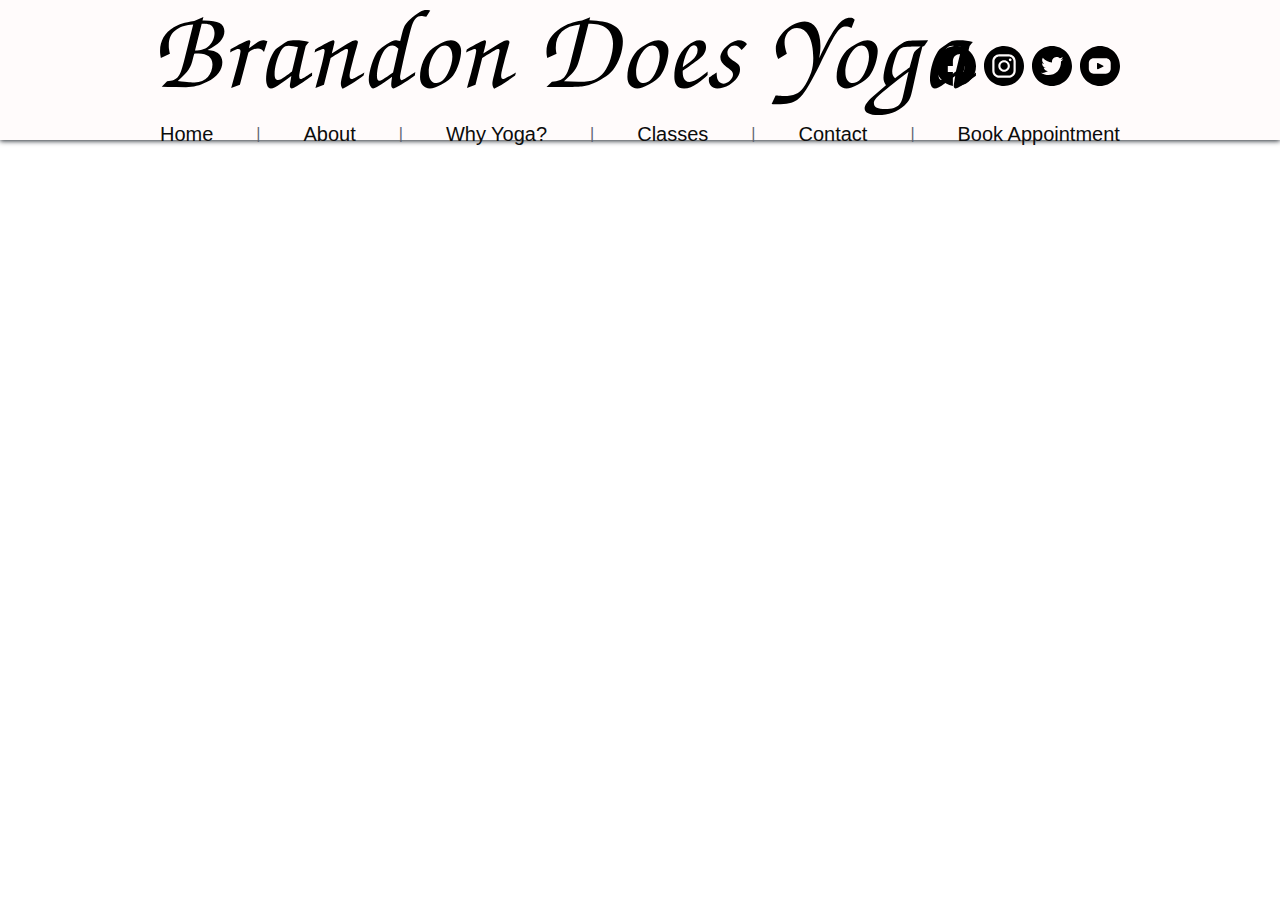
<file: template.html>
<!DOCTYPE html>
<html lang="en">
<head>
    <meta charset="UTF-8">
    <meta http-equiv="X-UA-Compatible" content="IE=edge">
    <meta name="viewport" content="width=device-width, initial-scale=1.0">
    <link rel="stylesheet" href="css/style.css">
    <title>Brandon Does Yoga</title>
</head>
<body>
    <header>
        <nav>
            <div class="logo">
                <img src="images/logo.svg" width="816px">
            </div>
            <div class="socials desktop">
                <img src="images/socials/facebook.svg">
                <img src="images/socials/instagram.svg">
                <img src="images/socials/twitter.svg">
                <img src="images/socials/youtube.svg">
            </div>
            <div class="navbar desktop">
                    <a href="#">Home</a>
                    <p>|</p>
                    <a href="#">About</a>
                    <p>|</p>
                    <a href="#">Why Yoga?</a>
                    <p>|</p>
                    <a href="#">Classes</a>
                    <p>|</p>
                    <a href="#">Contact</a>
                    <p>|</p>
                    <a href="#">Book Appointment</a>                    
            </div>
            <div class="phonenav mobile">
                <a href="#">Home</a>
                <a href="#">About</a>
                <a href="#">Why Yoga?</a>
                <a href="#">Classes</a>
                <a href="#">Contact</a>
                <a href="#">Book Appointment</a>            
            </div>
        </nav>
    </header>

    <main>

    </main>
</body>
</html>
</file>
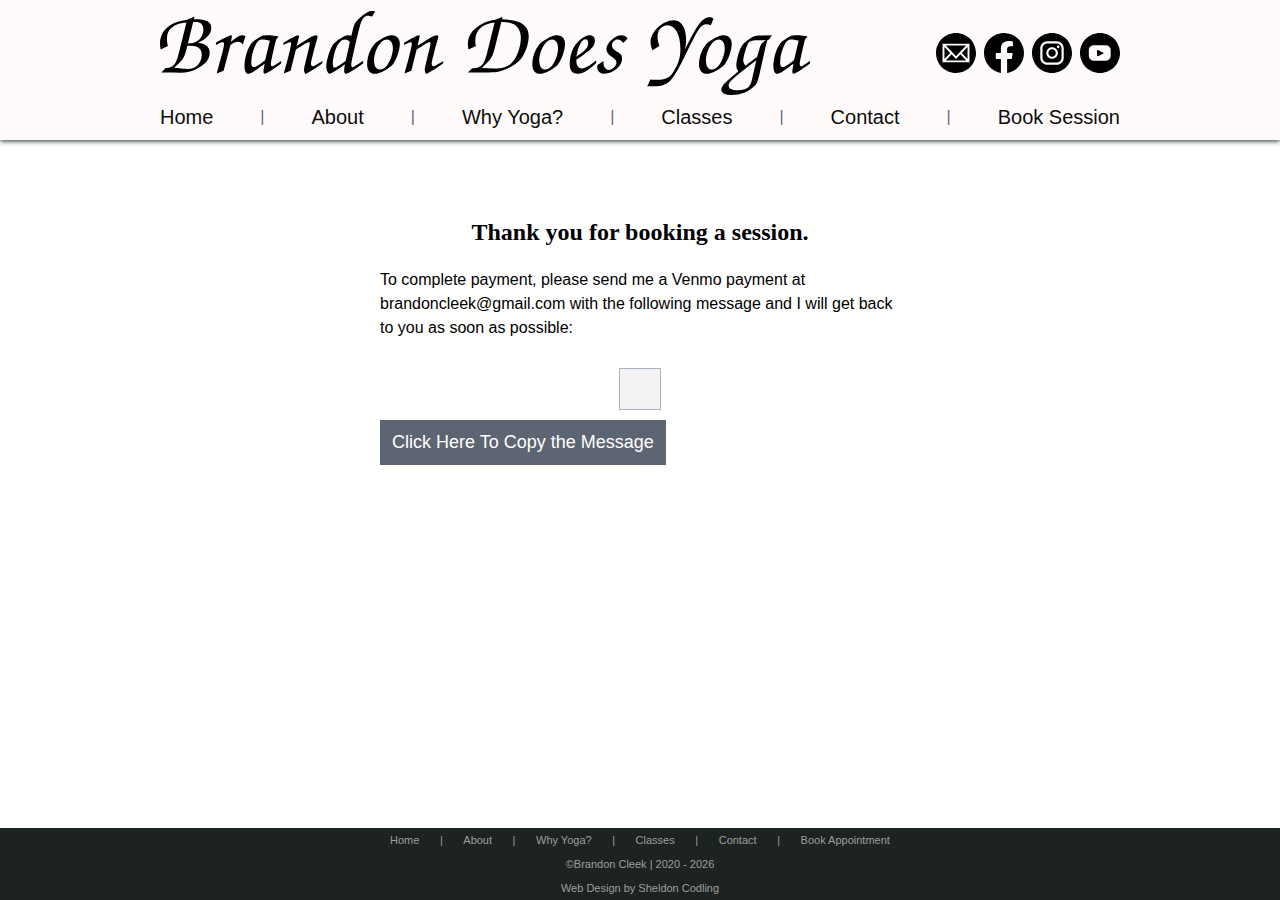
<file: thankYou.html>
<!DOCTYPE html>
<html lang="en">
<head>
    <meta charset="UTF-8">
    <meta http-equiv="X-UA-Compatible" content="IE=edge">
    <meta name="viewport" content="width=device-width, initial-scale=1.0">
    <link rel="stylesheet" href="css/style.css">
    <link rel="stylesheet" href="css/about.css">
    <link rel="stylesheet" href="css/thankYou.css">
    <title>Brandon Does Yoga</title>
    <!-- jQuery Datepicker stuff -->
    <link rel="stylesheet" type="text/css" href="jquery.datetimepicker.min.css"/>
    <script src="jquery.js"></script>
    <script src="jquery.datetimepicker.full.js"></script>
</head>
<body>
    <header>
        <nav>
            <a href="index.html"><img src="images/logo.svg" class="logo" id="logo" alt="Brandon Does Yoga"></a>
            <div class="socials desktop">
                <a href="mailto:brandoncleek01@gmail.com"><img src="images/socials/email.svg" alt="email"></a>
                <a href="https://www.facebook.com/bcleek/"><img src="images/socials/facebook.svg" alt="Facebook"></a>
                <a href="https://www.instagram.com/brandoncleek/"><img src="images/socials/instagram.svg" alt="Instagram"></a>
                <a href="https://www.youtube.com/channel/UCdXXpKS4ALTx27s8eepWG8A"><img src="images/socials/youtube.svg" alt="Youtube"></a>
            </div>
            <div class="navbar desktop">
                    <a href="index.html">Home</a>
                    <p>|</p>
                    <a href="about.html">About</a>
                    <p>|</p>
                    <a href="whyYoga.html">Why Yoga?</a>
                    <p>|</p>
                    <a href="classes.html">Classes</a>
                    <p>|</p>
                    <a href="contact.html">Contact</a>
                    <p>|</p>
                    <a href="session.html">Book Session</a>                    
            </div>
            <img src="images/burger.svg" class="burgerBtn mobile" height="27" onclick="openSideNav()">
        </nav>
    </header>
    <div class="phonenav mobile" id="mobileMenu">
        <img src="images/close.svg" class="close" onclick="closeSideNav()" height="27">
        <a href="index.html">Home</a>
        <a href="about.html">About</a>
        <a href="whyYoga.html">Why Yoga?</a>
        <a href="classes.html">Classes</a>
        <a href="contact.html">Contact</a>
        <a href="session.html">Book Session</a>
        <div class="mSocials">
            <a href="mailto:brandoncleek01@gmail.com"><img src="images/socials/email.svg" alt="email"></a>
            <a href="https://www.facebook.com/bcleek/"><img src="images/socials/facebook.svg" alt="Facebook"></a>
            <a href="https://www.instagram.com/brandoncleek/"><img src="images/socials/instagram.svg" alt="Instagram"></a>
            <a href="https://www.youtube.com/channel/UCdXXpKS4ALTx27s8eepWG8A"><img src="images/socials/youtube.svg" alt="Youtube"></a>
        </div>            
    </div>

    <main>
        <div>
            <h2 id="thanks">Thank you for booking a session.</h2>
            <br>
            <p>To complete payment, please send me a Venmo payment at brandoncleek@gmail.com with the following message and I will get back to you as soon as possible:</p>
            <div id="messageBox"></div>
            <button class="copy" type="button" id="copyBtn" onclick="copyText()">Click Here To Copy the Message</button> 
        </div>
    </main>

    <footer>
        <div class="nav">
            <a href="#">Home</a>
            <p>|</p>
            <a href="#">About</a>
            <p>|</p>
            <a href="#">Why Yoga?</a>
            <p>|</p>
            <a href="#">Classes</a>
            <p>|</p>
            <a href="#">Contact</a>
            <p>|</p>
            <a href="#">Book Appointment</a> 
        </div>
        <p>©Brandon Cleek | 2020 - <script>document.write(new Date().getFullYear());</script></p>
        <p>Web Design by <a href="https://www.sheldonc.ca">Sheldon Codling</a></p>
    </footer>

    <script src="scripts/menu.js"></script>
    <script src="scripts/thankYou.js"></script>
</body>
</html>
</file>
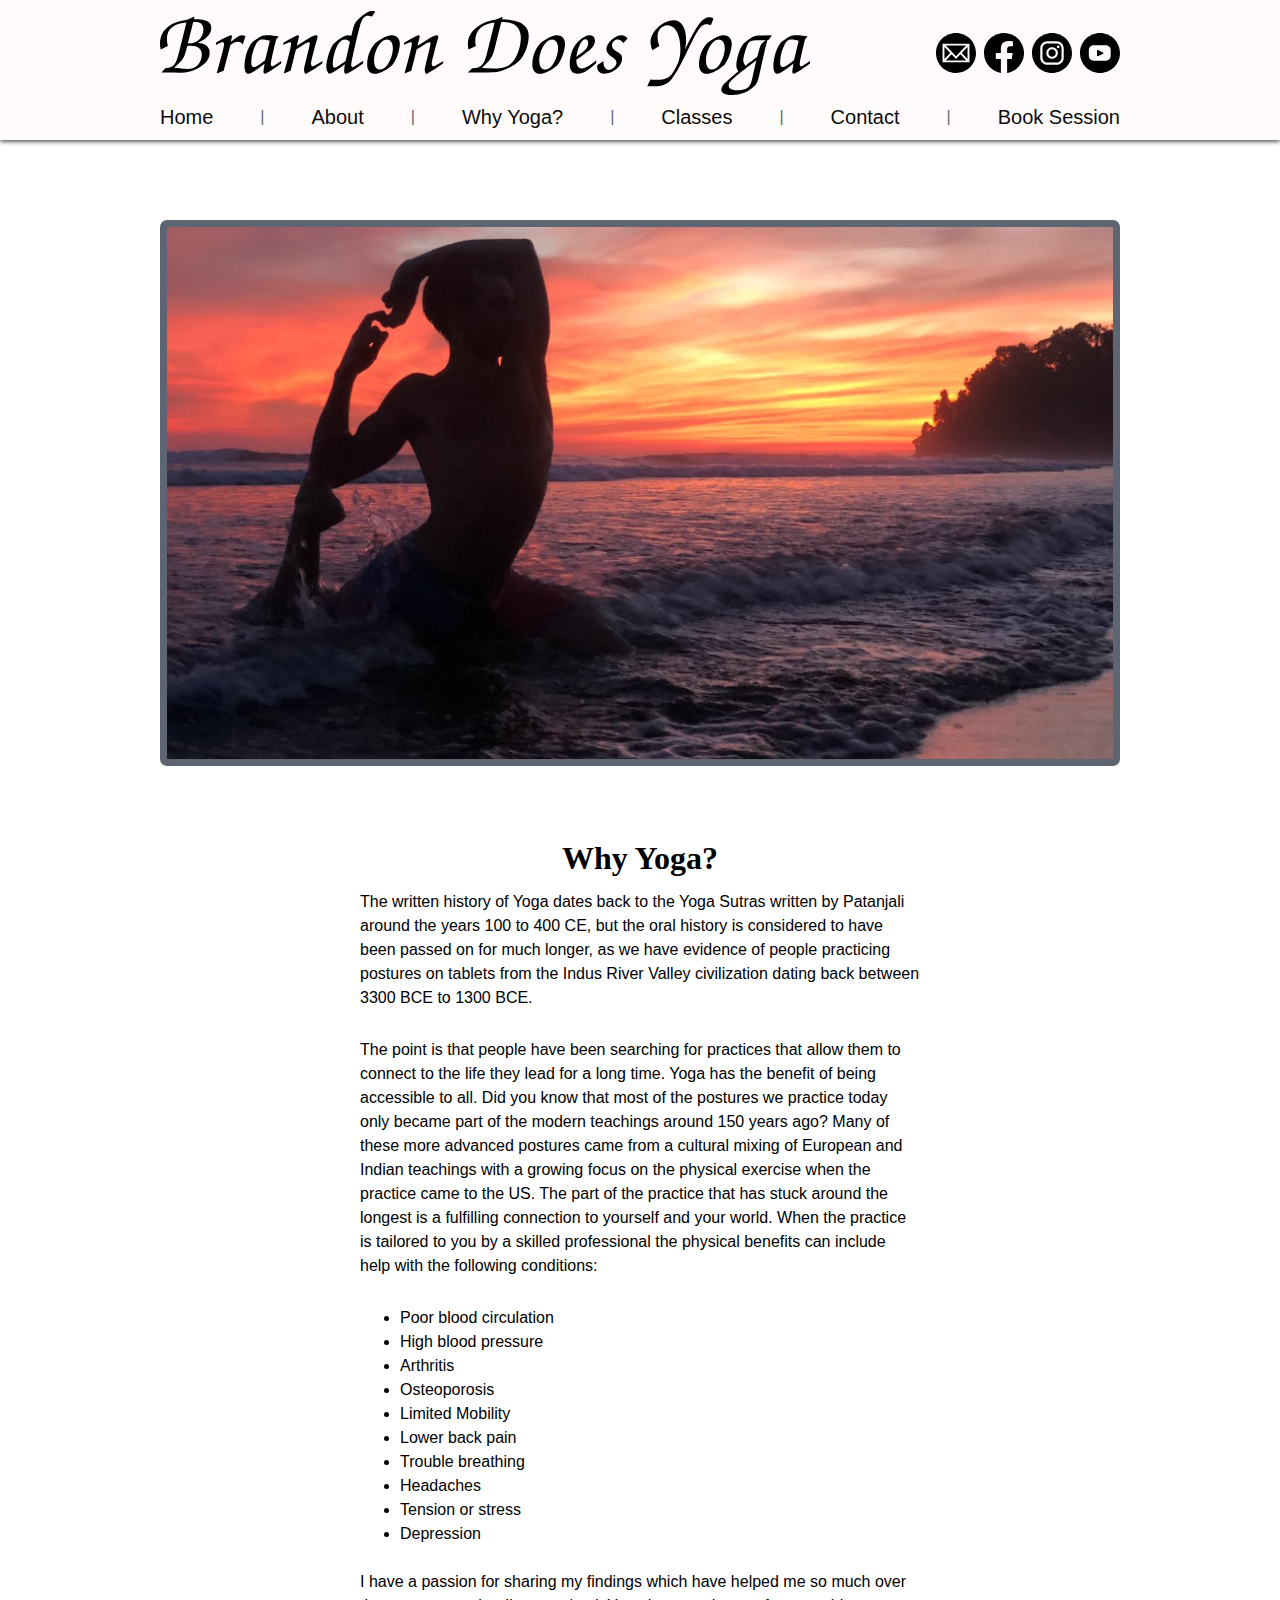
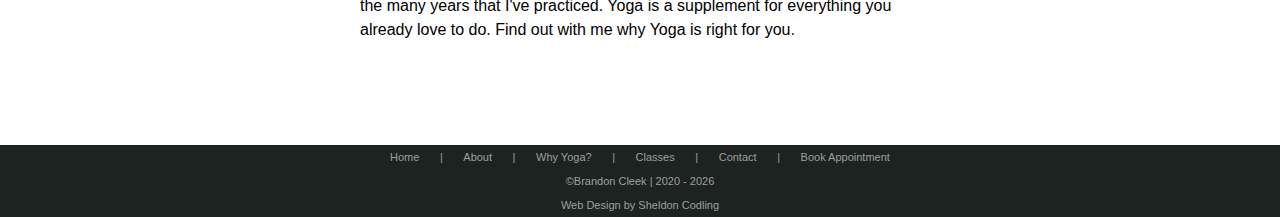
<file: whyYoga.html>
<!DOCTYPE html>
<html lang="en">
<head>
    <meta charset="UTF-8">
    <meta http-equiv="X-UA-Compatible" content="IE=edge">
    <meta name="viewport" content="width=device-width, initial-scale=1.0">
    <link rel="stylesheet" href="css/style.css">
    <link rel="stylesheet" href="css/about.css">
    <title>Brandon Does Yoga</title>
</head>
<body>
<header>
    <nav>
        <a href="index.html"><img src="images/logo.svg" class="logo" id="logo" alt="Brandon Does Yoga"></a>
        <div class="socials desktop">
            <a href="mailto:brandoncleek01@gmail.com"><img src="images/socials/email.svg" alt="email"></a>
            <a href="https://www.facebook.com/bcleek/"><img src="images/socials/facebook.svg" alt="Facebook"></a>
            <a href="https://www.instagram.com/brandoncleek/"><img src="images/socials/instagram.svg" alt="Instagram"></a>
            <a href="https://www.youtube.com/channel/UCdXXpKS4ALTx27s8eepWG8A"><img src="images/socials/youtube.svg" alt="Youtube"></a>
        </div>
        <div class="navbar desktop">
                <a href="index.html">Home</a>
                <p>|</p>
                <a href="about.html">About</a>
                <p>|</p>
                <a href="whyYoga.html">Why Yoga?</a>
                <p>|</p>
                <a href="classes.html">Classes</a>
                <p>|</p>
                <a href="contact.html">Contact</a>
                <p>|</p>
                <a href="session.html">Book Session</a>                    
        </div>
        <img src="images/burger.svg" class="burgerBtn mobile" height="27" onclick="openSideNav()">
    </nav>
</header>
<div class="phonenav mobile" id="mobileMenu">
    <img src="images/close.svg" class="close" onclick="closeSideNav()" height="27">
    <a href="index.html">Home</a>
    <a href="about.html">About</a>
    <a href="whyYoga.html">Why Yoga?</a>
    <a href="classes.html">Classes</a>
    <a href="contact.html">Contact</a>
    <a href="session.html">Book Session</a>
    <div class="mSocials">
        <a href="mailto:brandoncleek01@gmail.com"><img src="images/socials/email.svg" alt="email"></a>
        <a href="https://www.facebook.com/bcleek/"><img src="images/socials/facebook.svg" alt="Facebook"></a>
        <a href="https://www.instagram.com/brandoncleek/"><img src="images/socials/instagram.svg" alt="Instagram"></a>
        <a href="https://www.youtube.com/channel/UCdXXpKS4ALTx27s8eepWG8A"><img src="images/socials/youtube.svg" alt="Youtube"></a>
    </div>            
</div>

    <main>
        <img src="images/BrandonBeach.jpeg" class="heroImg">
        <h1 class="heading">Why Yoga?</h1>
        <div class="mainContent">
            <p>The written history of Yoga dates back to the Yoga Sutras written by Patanjali around the years 100 to 400 CE, but the oral history is considered to have been passed on for much longer, as we have evidence of people practicing postures on tablets from the Indus River Valley civilization dating back between 3300 BCE to 1300 BCE.</p>
            <p>The point is that people have been searching for practices that allow them to connect to the life they lead for a long time. Yoga has the benefit of being accessible to all. Did you know that most of the postures we practice today only became part of the modern teachings around 150 years ago? Many of these more advanced postures came from a cultural mixing of European and Indian teachings with a growing focus on the physical exercise when the practice came to the US. The part of the practice that has stuck around the longest is a fulfilling connection to yourself and your world. When the practice is tailored to you by a skilled professional the physical benefits can include help with the following conditions:</p>
            <ul>
                <li>Poor blood circulation</li>
                <li>High blood pressure</li>
                <li>Arthritis</li>
                <li>Osteoporosis</li>
                <li>Limited Mobility</li>
                <li>Lower back pain</li>
                <li>Trouble breathing</li>
                <li>Headaches</li>
                <li>Tension or stress</li>
                <li>Depression</li>
            </ul>
            <br>
            <p>I have a passion for sharing my findings which have helped me so much over the many years that I've practiced. Yoga is a supplement for everything you already love to do. Find out with me why Yoga is right for you.</p>
        </div>
    </main>

    <footer>
        <div class="nav">
            <a href="#">Home</a>
            <p>|</p>
            <a href="#">About</a>
            <p>|</p>
            <a href="#">Why Yoga?</a>
            <p>|</p>
            <a href="#">Classes</a>
            <p>|</p>
            <a href="#">Contact</a>
            <p>|</p>
            <a href="#">Book Appointment</a> 
        </div>
        <p>©Brandon Cleek | 2020 - <script>document.write(new Date().getFullYear());</script></p>
        <p>Web Design by <a href="https://www.sheldonc.ca">Sheldon Codling</a></p>
    </footer>

    <script src="scripts/menu.js"></script>
</body>
</html>
</file>
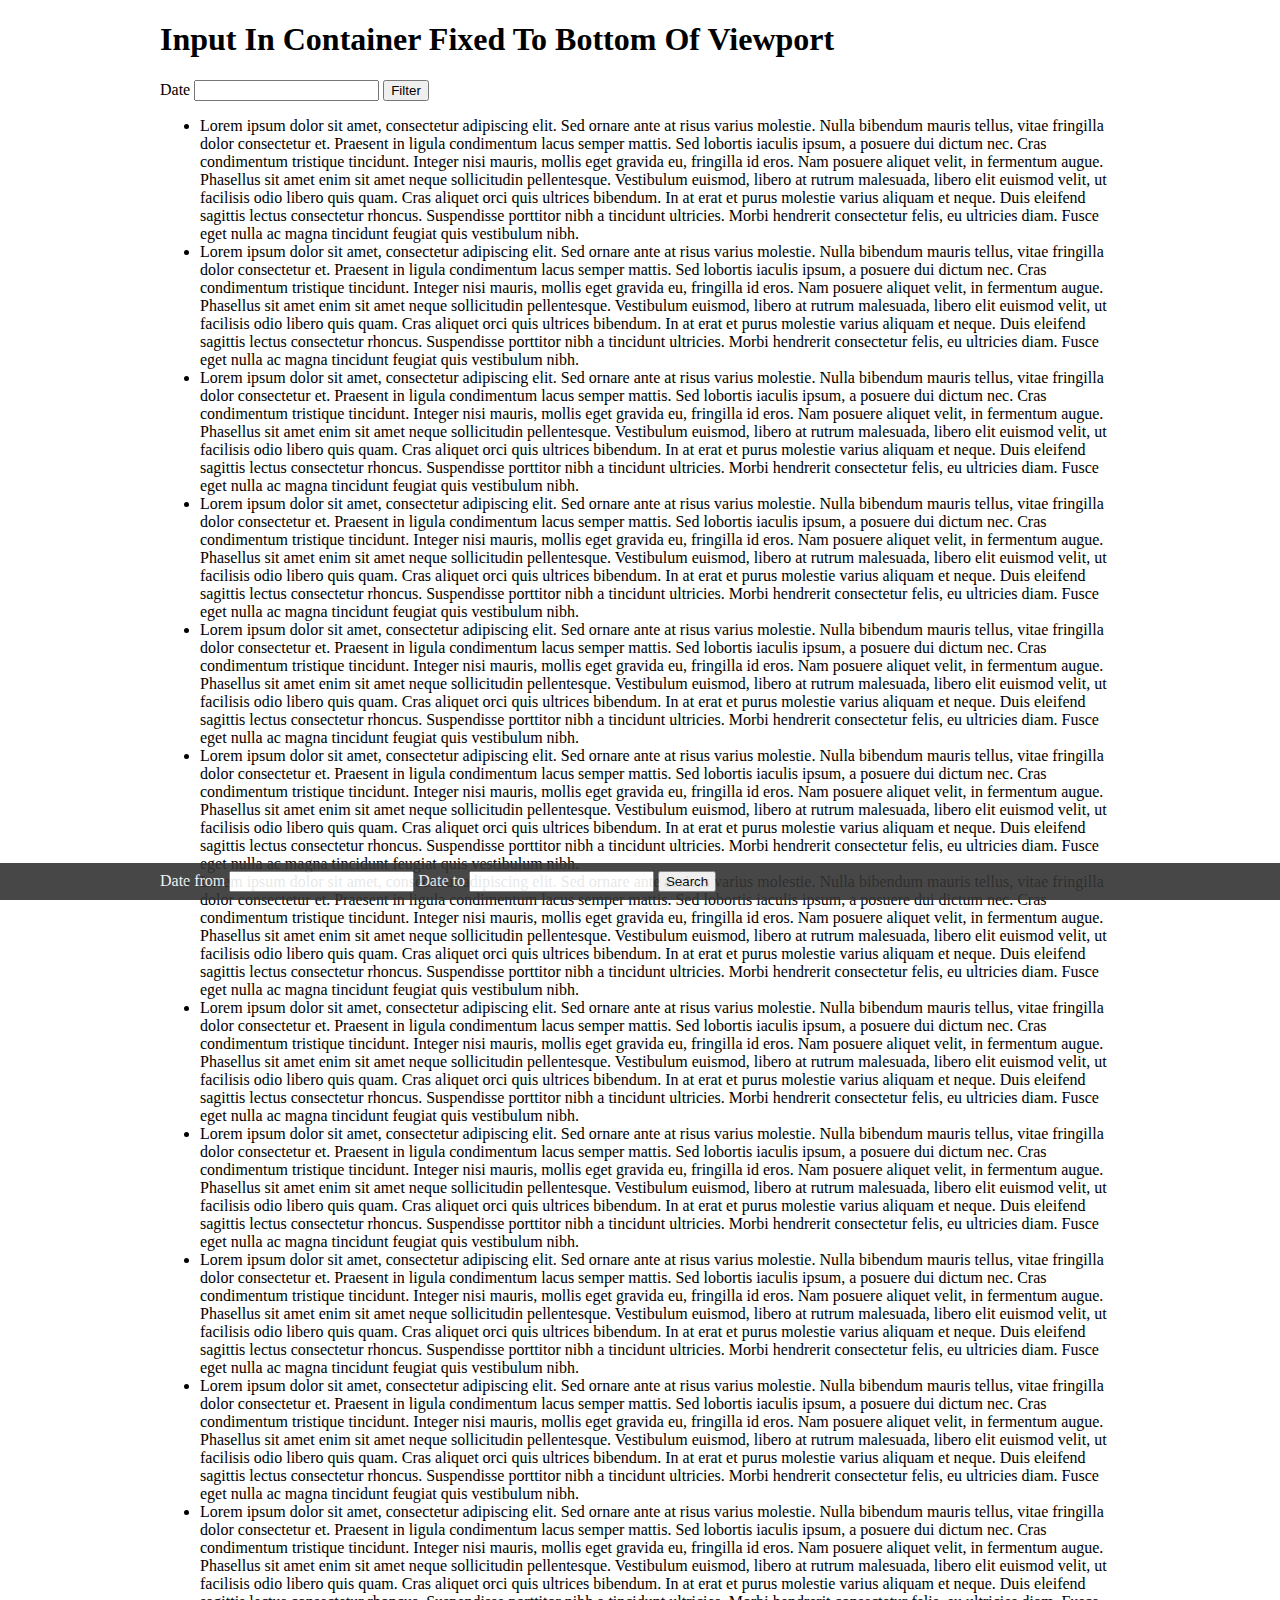
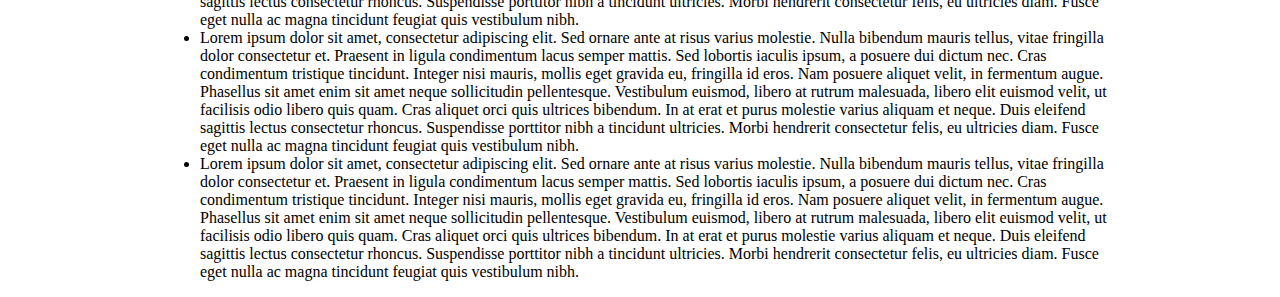
<file: datetimepicker-master/tests/input_in_container_fixed_to_bottom_of_viewport.html>
<!DOCTYPE html>
<html>
    <head>
        <title>Input In Container Fixed To Bottom Of Viewport | datetimepicker Tests</title>
        <meta charset="UTF-8">
        <meta name="viewport" content="width=device-width, initial-scale=1.0">

        <link rel="stylesheet" type="text/css" href="../jquery.datetimepicker.css"/>

        <style>
            body {
                margin: 0;
                padding: 0;
            }

            main {
                width: 960px;
                margin: 0 auto;
            }

            #search {
                position: fixed;
                bottom: 0;
                z-index: 3;
                width: 100%;
                color: #f0f0f0;
                background-color: #333;
                opacity: 0.9;
                -webkit-opacity: 0.9;
                -moz-opacity: 0.9;
            }

            #search form {
                width: 960px;
                margin: 0 auto;
                padding: 0.5em;
            }

            #search form > div,
            #filters form > div {
                display: inline;
            }
        </style>
    </head>

    <body>
        <main>
            <h1>Input In Container Fixed To Bottom Of Viewport</h1>

            <div id="filters">
                <form method="post" action="?">
                    <div>
                        <label for="filter-date">Date</label>
                        <input type="text" name="filter-date" id="filter-date"/>
                    </div>

                    <div>
                        <input type="submit" value="Filter"/>
                    </div>
                </form>
            </div>

            <ul>
                <li>Lorem ipsum dolor sit amet, consectetur adipiscing elit. Sed ornare ante at risus varius molestie. Nulla bibendum mauris tellus, vitae fringilla dolor consectetur et. Praesent in ligula condimentum lacus semper mattis. Sed lobortis iaculis ipsum, a posuere dui dictum nec. Cras condimentum tristique tincidunt. Integer nisi mauris, mollis eget gravida eu, fringilla id eros. Nam posuere aliquet velit, in fermentum augue. Phasellus sit amet enim sit amet neque sollicitudin pellentesque. Vestibulum euismod, libero at rutrum malesuada, libero elit euismod velit, ut facilisis odio libero quis quam. Cras aliquet orci quis ultrices bibendum. In at erat et purus molestie varius aliquam et neque. Duis eleifend sagittis lectus consectetur rhoncus. Suspendisse porttitor nibh a tincidunt ultricies. Morbi hendrerit consectetur felis, eu ultricies diam. Fusce eget nulla ac magna tincidunt feugiat quis vestibulum nibh.</li>
                <li>Lorem ipsum dolor sit amet, consectetur adipiscing elit. Sed ornare ante at risus varius molestie. Nulla bibendum mauris tellus, vitae fringilla dolor consectetur et. Praesent in ligula condimentum lacus semper mattis. Sed lobortis iaculis ipsum, a posuere dui dictum nec. Cras condimentum tristique tincidunt. Integer nisi mauris, mollis eget gravida eu, fringilla id eros. Nam posuere aliquet velit, in fermentum augue. Phasellus sit amet enim sit amet neque sollicitudin pellentesque. Vestibulum euismod, libero at rutrum malesuada, libero elit euismod velit, ut facilisis odio libero quis quam. Cras aliquet orci quis ultrices bibendum. In at erat et purus molestie varius aliquam et neque. Duis eleifend sagittis lectus consectetur rhoncus. Suspendisse porttitor nibh a tincidunt ultricies. Morbi hendrerit consectetur felis, eu ultricies diam. Fusce eget nulla ac magna tincidunt feugiat quis vestibulum nibh.</li>
                <li>Lorem ipsum dolor sit amet, consectetur adipiscing elit. Sed ornare ante at risus varius molestie. Nulla bibendum mauris tellus, vitae fringilla dolor consectetur et. Praesent in ligula condimentum lacus semper mattis. Sed lobortis iaculis ipsum, a posuere dui dictum nec. Cras condimentum tristique tincidunt. Integer nisi mauris, mollis eget gravida eu, fringilla id eros. Nam posuere aliquet velit, in fermentum augue. Phasellus sit amet enim sit amet neque sollicitudin pellentesque. Vestibulum euismod, libero at rutrum malesuada, libero elit euismod velit, ut facilisis odio libero quis quam. Cras aliquet orci quis ultrices bibendum. In at erat et purus molestie varius aliquam et neque. Duis eleifend sagittis lectus consectetur rhoncus. Suspendisse porttitor nibh a tincidunt ultricies. Morbi hendrerit consectetur felis, eu ultricies diam. Fusce eget nulla ac magna tincidunt feugiat quis vestibulum nibh.</li>
                <li>Lorem ipsum dolor sit amet, consectetur adipiscing elit. Sed ornare ante at risus varius molestie. Nulla bibendum mauris tellus, vitae fringilla dolor consectetur et. Praesent in ligula condimentum lacus semper mattis. Sed lobortis iaculis ipsum, a posuere dui dictum nec. Cras condimentum tristique tincidunt. Integer nisi mauris, mollis eget gravida eu, fringilla id eros. Nam posuere aliquet velit, in fermentum augue. Phasellus sit amet enim sit amet neque sollicitudin pellentesque. Vestibulum euismod, libero at rutrum malesuada, libero elit euismod velit, ut facilisis odio libero quis quam. Cras aliquet orci quis ultrices bibendum. In at erat et purus molestie varius aliquam et neque. Duis eleifend sagittis lectus consectetur rhoncus. Suspendisse porttitor nibh a tincidunt ultricies. Morbi hendrerit consectetur felis, eu ultricies diam. Fusce eget nulla ac magna tincidunt feugiat quis vestibulum nibh.</li>
                <li>Lorem ipsum dolor sit amet, consectetur adipiscing elit. Sed ornare ante at risus varius molestie. Nulla bibendum mauris tellus, vitae fringilla dolor consectetur et. Praesent in ligula condimentum lacus semper mattis. Sed lobortis iaculis ipsum, a posuere dui dictum nec. Cras condimentum tristique tincidunt. Integer nisi mauris, mollis eget gravida eu, fringilla id eros. Nam posuere aliquet velit, in fermentum augue. Phasellus sit amet enim sit amet neque sollicitudin pellentesque. Vestibulum euismod, libero at rutrum malesuada, libero elit euismod velit, ut facilisis odio libero quis quam. Cras aliquet orci quis ultrices bibendum. In at erat et purus molestie varius aliquam et neque. Duis eleifend sagittis lectus consectetur rhoncus. Suspendisse porttitor nibh a tincidunt ultricies. Morbi hendrerit consectetur felis, eu ultricies diam. Fusce eget nulla ac magna tincidunt feugiat quis vestibulum nibh.</li>
                <li>Lorem ipsum dolor sit amet, consectetur adipiscing elit. Sed ornare ante at risus varius molestie. Nulla bibendum mauris tellus, vitae fringilla dolor consectetur et. Praesent in ligula condimentum lacus semper mattis. Sed lobortis iaculis ipsum, a posuere dui dictum nec. Cras condimentum tristique tincidunt. Integer nisi mauris, mollis eget gravida eu, fringilla id eros. Nam posuere aliquet velit, in fermentum augue. Phasellus sit amet enim sit amet neque sollicitudin pellentesque. Vestibulum euismod, libero at rutrum malesuada, libero elit euismod velit, ut facilisis odio libero quis quam. Cras aliquet orci quis ultrices bibendum. In at erat et purus molestie varius aliquam et neque. Duis eleifend sagittis lectus consectetur rhoncus. Suspendisse porttitor nibh a tincidunt ultricies. Morbi hendrerit consectetur felis, eu ultricies diam. Fusce eget nulla ac magna tincidunt feugiat quis vestibulum nibh.</li>
                <li>Lorem ipsum dolor sit amet, consectetur adipiscing elit. Sed ornare ante at risus varius molestie. Nulla bibendum mauris tellus, vitae fringilla dolor consectetur et. Praesent in ligula condimentum lacus semper mattis. Sed lobortis iaculis ipsum, a posuere dui dictum nec. Cras condimentum tristique tincidunt. Integer nisi mauris, mollis eget gravida eu, fringilla id eros. Nam posuere aliquet velit, in fermentum augue. Phasellus sit amet enim sit amet neque sollicitudin pellentesque. Vestibulum euismod, libero at rutrum malesuada, libero elit euismod velit, ut facilisis odio libero quis quam. Cras aliquet orci quis ultrices bibendum. In at erat et purus molestie varius aliquam et neque. Duis eleifend sagittis lectus consectetur rhoncus. Suspendisse porttitor nibh a tincidunt ultricies. Morbi hendrerit consectetur felis, eu ultricies diam. Fusce eget nulla ac magna tincidunt feugiat quis vestibulum nibh.</li>
                <li>Lorem ipsum dolor sit amet, consectetur adipiscing elit. Sed ornare ante at risus varius molestie. Nulla bibendum mauris tellus, vitae fringilla dolor consectetur et. Praesent in ligula condimentum lacus semper mattis. Sed lobortis iaculis ipsum, a posuere dui dictum nec. Cras condimentum tristique tincidunt. Integer nisi mauris, mollis eget gravida eu, fringilla id eros. Nam posuere aliquet velit, in fermentum augue. Phasellus sit amet enim sit amet neque sollicitudin pellentesque. Vestibulum euismod, libero at rutrum malesuada, libero elit euismod velit, ut facilisis odio libero quis quam. Cras aliquet orci quis ultrices bibendum. In at erat et purus molestie varius aliquam et neque. Duis eleifend sagittis lectus consectetur rhoncus. Suspendisse porttitor nibh a tincidunt ultricies. Morbi hendrerit consectetur felis, eu ultricies diam. Fusce eget nulla ac magna tincidunt feugiat quis vestibulum nibh.</li>
                <li>Lorem ipsum dolor sit amet, consectetur adipiscing elit. Sed ornare ante at risus varius molestie. Nulla bibendum mauris tellus, vitae fringilla dolor consectetur et. Praesent in ligula condimentum lacus semper mattis. Sed lobortis iaculis ipsum, a posuere dui dictum nec. Cras condimentum tristique tincidunt. Integer nisi mauris, mollis eget gravida eu, fringilla id eros. Nam posuere aliquet velit, in fermentum augue. Phasellus sit amet enim sit amet neque sollicitudin pellentesque. Vestibulum euismod, libero at rutrum malesuada, libero elit euismod velit, ut facilisis odio libero quis quam. Cras aliquet orci quis ultrices bibendum. In at erat et purus molestie varius aliquam et neque. Duis eleifend sagittis lectus consectetur rhoncus. Suspendisse porttitor nibh a tincidunt ultricies. Morbi hendrerit consectetur felis, eu ultricies diam. Fusce eget nulla ac magna tincidunt feugiat quis vestibulum nibh.</li>
                <li>Lorem ipsum dolor sit amet, consectetur adipiscing elit. Sed ornare ante at risus varius molestie. Nulla bibendum mauris tellus, vitae fringilla dolor consectetur et. Praesent in ligula condimentum lacus semper mattis. Sed lobortis iaculis ipsum, a posuere dui dictum nec. Cras condimentum tristique tincidunt. Integer nisi mauris, mollis eget gravida eu, fringilla id eros. Nam posuere aliquet velit, in fermentum augue. Phasellus sit amet enim sit amet neque sollicitudin pellentesque. Vestibulum euismod, libero at rutrum malesuada, libero elit euismod velit, ut facilisis odio libero quis quam. Cras aliquet orci quis ultrices bibendum. In at erat et purus molestie varius aliquam et neque. Duis eleifend sagittis lectus consectetur rhoncus. Suspendisse porttitor nibh a tincidunt ultricies. Morbi hendrerit consectetur felis, eu ultricies diam. Fusce eget nulla ac magna tincidunt feugiat quis vestibulum nibh.</li>
                <li>Lorem ipsum dolor sit amet, consectetur adipiscing elit. Sed ornare ante at risus varius molestie. Nulla bibendum mauris tellus, vitae fringilla dolor consectetur et. Praesent in ligula condimentum lacus semper mattis. Sed lobortis iaculis ipsum, a posuere dui dictum nec. Cras condimentum tristique tincidunt. Integer nisi mauris, mollis eget gravida eu, fringilla id eros. Nam posuere aliquet velit, in fermentum augue. Phasellus sit amet enim sit amet neque sollicitudin pellentesque. Vestibulum euismod, libero at rutrum malesuada, libero elit euismod velit, ut facilisis odio libero quis quam. Cras aliquet orci quis ultrices bibendum. In at erat et purus molestie varius aliquam et neque. Duis eleifend sagittis lectus consectetur rhoncus. Suspendisse porttitor nibh a tincidunt ultricies. Morbi hendrerit consectetur felis, eu ultricies diam. Fusce eget nulla ac magna tincidunt feugiat quis vestibulum nibh.</li>
                <li>Lorem ipsum dolor sit amet, consectetur adipiscing elit. Sed ornare ante at risus varius molestie. Nulla bibendum mauris tellus, vitae fringilla dolor consectetur et. Praesent in ligula condimentum lacus semper mattis. Sed lobortis iaculis ipsum, a posuere dui dictum nec. Cras condimentum tristique tincidunt. Integer nisi mauris, mollis eget gravida eu, fringilla id eros. Nam posuere aliquet velit, in fermentum augue. Phasellus sit amet enim sit amet neque sollicitudin pellentesque. Vestibulum euismod, libero at rutrum malesuada, libero elit euismod velit, ut facilisis odio libero quis quam. Cras aliquet orci quis ultrices bibendum. In at erat et purus molestie varius aliquam et neque. Duis eleifend sagittis lectus consectetur rhoncus. Suspendisse porttitor nibh a tincidunt ultricies. Morbi hendrerit consectetur felis, eu ultricies diam. Fusce eget nulla ac magna tincidunt feugiat quis vestibulum nibh.</li>
                <li>Lorem ipsum dolor sit amet, consectetur adipiscing elit. Sed ornare ante at risus varius molestie. Nulla bibendum mauris tellus, vitae fringilla dolor consectetur et. Praesent in ligula condimentum lacus semper mattis. Sed lobortis iaculis ipsum, a posuere dui dictum nec. Cras condimentum tristique tincidunt. Integer nisi mauris, mollis eget gravida eu, fringilla id eros. Nam posuere aliquet velit, in fermentum augue. Phasellus sit amet enim sit amet neque sollicitudin pellentesque. Vestibulum euismod, libero at rutrum malesuada, libero elit euismod velit, ut facilisis odio libero quis quam. Cras aliquet orci quis ultrices bibendum. In at erat et purus molestie varius aliquam et neque. Duis eleifend sagittis lectus consectetur rhoncus. Suspendisse porttitor nibh a tincidunt ultricies. Morbi hendrerit consectetur felis, eu ultricies diam. Fusce eget nulla ac magna tincidunt feugiat quis vestibulum nibh.</li>
                <li>Lorem ipsum dolor sit amet, consectetur adipiscing elit. Sed ornare ante at risus varius molestie. Nulla bibendum mauris tellus, vitae fringilla dolor consectetur et. Praesent in ligula condimentum lacus semper mattis. Sed lobortis iaculis ipsum, a posuere dui dictum nec. Cras condimentum tristique tincidunt. Integer nisi mauris, mollis eget gravida eu, fringilla id eros. Nam posuere aliquet velit, in fermentum augue. Phasellus sit amet enim sit amet neque sollicitudin pellentesque. Vestibulum euismod, libero at rutrum malesuada, libero elit euismod velit, ut facilisis odio libero quis quam. Cras aliquet orci quis ultrices bibendum. In at erat et purus molestie varius aliquam et neque. Duis eleifend sagittis lectus consectetur rhoncus. Suspendisse porttitor nibh a tincidunt ultricies. Morbi hendrerit consectetur felis, eu ultricies diam. Fusce eget nulla ac magna tincidunt feugiat quis vestibulum nibh.</li>
            </ul>
        </main>

        <footer>
            <div id="search">
                <form method="post" action="?">
                    <div>
                        <label for="search-from-date">Date from</label>
                        <input type="text" name="search-from-date" id="search-from-date"/>
                    </div>

                    <div>
                        <label for="search-to-date">Date to</label>
                        <input type="text" name="search-to-date" id="search-to-date"/>
                    </div>

                    <div>
                        <input type="submit" value="Search"/>
                    </div>
                </form>
            </div>
        </footer>

        <script src="../jquery.js"></script>
        <script src="../build/jquery.datetimepicker.full.js"></script>

        <script>
            /*jslint browser:true*/
            /*global jQuery, document*/

            jQuery(document).ready(function () {
                'use strict';

                jQuery('#filter-date, #search-from-date, #search-to-date').datetimepicker();
            });
        </script>
    </body>
</html>
</file>
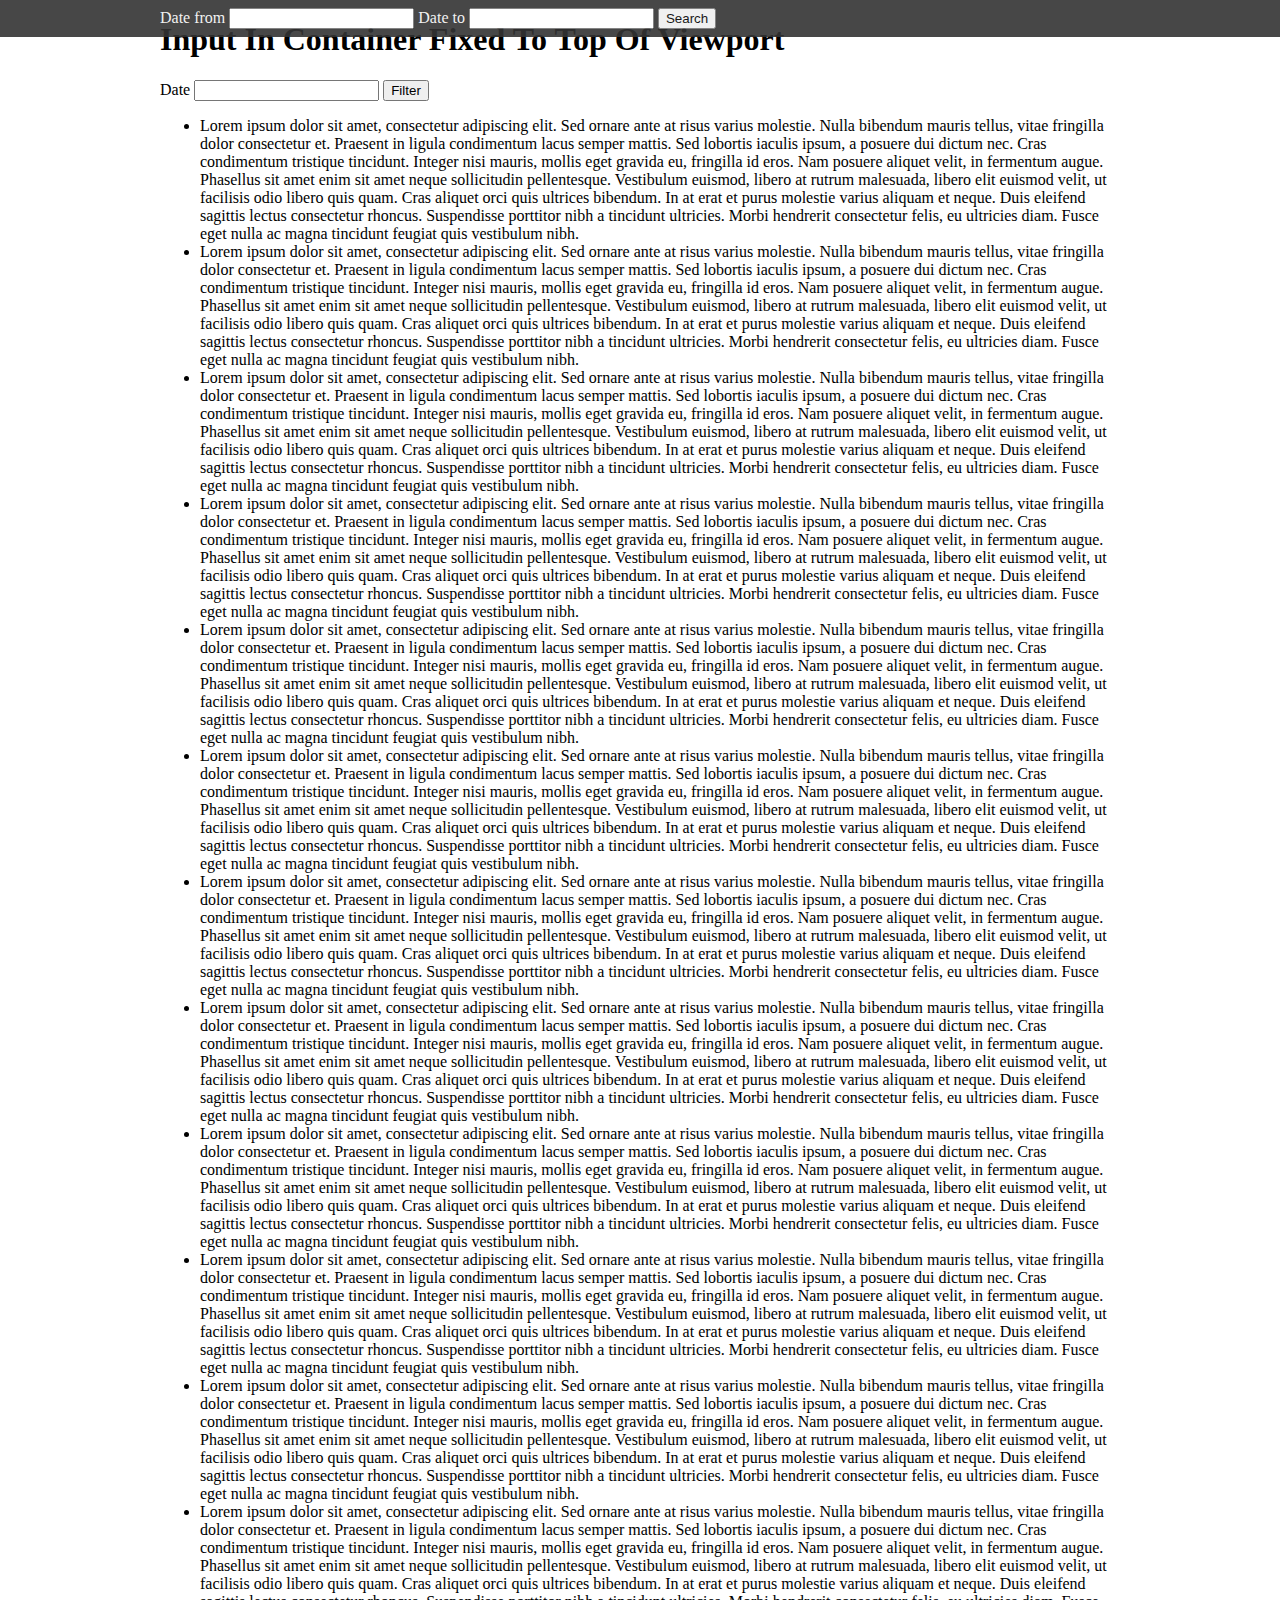
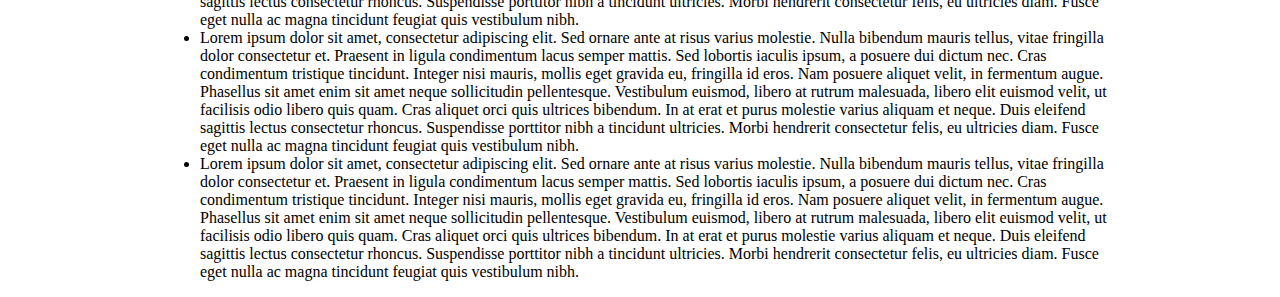
<file: datetimepicker-master/tests/input_in_container_fixed_to_top_of_viewport.html>
<!DOCTYPE html>
<html>
    <head>
        <title>Input In Container Fixed To Top Of Viewport | datetimepicker Tests</title>
        <meta charset="UTF-8">
        <meta name="viewport" content="width=device-width, initial-scale=1.0">

        <link rel="stylesheet" type="text/css" href="../jquery.datetimepicker.css"/>

        <style>
            body {
                margin: 0;
                padding: 0;
            }

            main {
                width: 960px;
                margin: 0 auto;
            }

            #search {
                position: fixed;
                top: 0;
                z-index: 3;
                width: 100%;
                color: #f0f0f0;
                background-color: #333;
                opacity: 0.9;
                -webkit-opacity: 0.9;
                -moz-opacity: 0.9;
            }

            #search form {
                width: 960px;
                margin: 0 auto;
                padding: 0.5em;
            }

            #search form > div,
            #filters form > div {
                display: inline;
            }
        </style>
    </head>

    <body>
        <main>
            <h1>Input In Container Fixed To Top Of Viewport</h1>

            <div id="filters">
                <form method="post" action="?">
                    <div>
                        <label for="filter-date">Date</label>
                        <input type="text" name="filter-date" id="filter-date"/>
                    </div>

                    <div>
                        <input type="submit" value="Filter"/>
                    </div>
                </form>
            </div>

            <ul>
                <li>Lorem ipsum dolor sit amet, consectetur adipiscing elit. Sed ornare ante at risus varius molestie. Nulla bibendum mauris tellus, vitae fringilla dolor consectetur et. Praesent in ligula condimentum lacus semper mattis. Sed lobortis iaculis ipsum, a posuere dui dictum nec. Cras condimentum tristique tincidunt. Integer nisi mauris, mollis eget gravida eu, fringilla id eros. Nam posuere aliquet velit, in fermentum augue. Phasellus sit amet enim sit amet neque sollicitudin pellentesque. Vestibulum euismod, libero at rutrum malesuada, libero elit euismod velit, ut facilisis odio libero quis quam. Cras aliquet orci quis ultrices bibendum. In at erat et purus molestie varius aliquam et neque. Duis eleifend sagittis lectus consectetur rhoncus. Suspendisse porttitor nibh a tincidunt ultricies. Morbi hendrerit consectetur felis, eu ultricies diam. Fusce eget nulla ac magna tincidunt feugiat quis vestibulum nibh.</li>
                <li>Lorem ipsum dolor sit amet, consectetur adipiscing elit. Sed ornare ante at risus varius molestie. Nulla bibendum mauris tellus, vitae fringilla dolor consectetur et. Praesent in ligula condimentum lacus semper mattis. Sed lobortis iaculis ipsum, a posuere dui dictum nec. Cras condimentum tristique tincidunt. Integer nisi mauris, mollis eget gravida eu, fringilla id eros. Nam posuere aliquet velit, in fermentum augue. Phasellus sit amet enim sit amet neque sollicitudin pellentesque. Vestibulum euismod, libero at rutrum malesuada, libero elit euismod velit, ut facilisis odio libero quis quam. Cras aliquet orci quis ultrices bibendum. In at erat et purus molestie varius aliquam et neque. Duis eleifend sagittis lectus consectetur rhoncus. Suspendisse porttitor nibh a tincidunt ultricies. Morbi hendrerit consectetur felis, eu ultricies diam. Fusce eget nulla ac magna tincidunt feugiat quis vestibulum nibh.</li>
                <li>Lorem ipsum dolor sit amet, consectetur adipiscing elit. Sed ornare ante at risus varius molestie. Nulla bibendum mauris tellus, vitae fringilla dolor consectetur et. Praesent in ligula condimentum lacus semper mattis. Sed lobortis iaculis ipsum, a posuere dui dictum nec. Cras condimentum tristique tincidunt. Integer nisi mauris, mollis eget gravida eu, fringilla id eros. Nam posuere aliquet velit, in fermentum augue. Phasellus sit amet enim sit amet neque sollicitudin pellentesque. Vestibulum euismod, libero at rutrum malesuada, libero elit euismod velit, ut facilisis odio libero quis quam. Cras aliquet orci quis ultrices bibendum. In at erat et purus molestie varius aliquam et neque. Duis eleifend sagittis lectus consectetur rhoncus. Suspendisse porttitor nibh a tincidunt ultricies. Morbi hendrerit consectetur felis, eu ultricies diam. Fusce eget nulla ac magna tincidunt feugiat quis vestibulum nibh.</li>
                <li>Lorem ipsum dolor sit amet, consectetur adipiscing elit. Sed ornare ante at risus varius molestie. Nulla bibendum mauris tellus, vitae fringilla dolor consectetur et. Praesent in ligula condimentum lacus semper mattis. Sed lobortis iaculis ipsum, a posuere dui dictum nec. Cras condimentum tristique tincidunt. Integer nisi mauris, mollis eget gravida eu, fringilla id eros. Nam posuere aliquet velit, in fermentum augue. Phasellus sit amet enim sit amet neque sollicitudin pellentesque. Vestibulum euismod, libero at rutrum malesuada, libero elit euismod velit, ut facilisis odio libero quis quam. Cras aliquet orci quis ultrices bibendum. In at erat et purus molestie varius aliquam et neque. Duis eleifend sagittis lectus consectetur rhoncus. Suspendisse porttitor nibh a tincidunt ultricies. Morbi hendrerit consectetur felis, eu ultricies diam. Fusce eget nulla ac magna tincidunt feugiat quis vestibulum nibh.</li>
                <li>Lorem ipsum dolor sit amet, consectetur adipiscing elit. Sed ornare ante at risus varius molestie. Nulla bibendum mauris tellus, vitae fringilla dolor consectetur et. Praesent in ligula condimentum lacus semper mattis. Sed lobortis iaculis ipsum, a posuere dui dictum nec. Cras condimentum tristique tincidunt. Integer nisi mauris, mollis eget gravida eu, fringilla id eros. Nam posuere aliquet velit, in fermentum augue. Phasellus sit amet enim sit amet neque sollicitudin pellentesque. Vestibulum euismod, libero at rutrum malesuada, libero elit euismod velit, ut facilisis odio libero quis quam. Cras aliquet orci quis ultrices bibendum. In at erat et purus molestie varius aliquam et neque. Duis eleifend sagittis lectus consectetur rhoncus. Suspendisse porttitor nibh a tincidunt ultricies. Morbi hendrerit consectetur felis, eu ultricies diam. Fusce eget nulla ac magna tincidunt feugiat quis vestibulum nibh.</li>
                <li>Lorem ipsum dolor sit amet, consectetur adipiscing elit. Sed ornare ante at risus varius molestie. Nulla bibendum mauris tellus, vitae fringilla dolor consectetur et. Praesent in ligula condimentum lacus semper mattis. Sed lobortis iaculis ipsum, a posuere dui dictum nec. Cras condimentum tristique tincidunt. Integer nisi mauris, mollis eget gravida eu, fringilla id eros. Nam posuere aliquet velit, in fermentum augue. Phasellus sit amet enim sit amet neque sollicitudin pellentesque. Vestibulum euismod, libero at rutrum malesuada, libero elit euismod velit, ut facilisis odio libero quis quam. Cras aliquet orci quis ultrices bibendum. In at erat et purus molestie varius aliquam et neque. Duis eleifend sagittis lectus consectetur rhoncus. Suspendisse porttitor nibh a tincidunt ultricies. Morbi hendrerit consectetur felis, eu ultricies diam. Fusce eget nulla ac magna tincidunt feugiat quis vestibulum nibh.</li>
                <li>Lorem ipsum dolor sit amet, consectetur adipiscing elit. Sed ornare ante at risus varius molestie. Nulla bibendum mauris tellus, vitae fringilla dolor consectetur et. Praesent in ligula condimentum lacus semper mattis. Sed lobortis iaculis ipsum, a posuere dui dictum nec. Cras condimentum tristique tincidunt. Integer nisi mauris, mollis eget gravida eu, fringilla id eros. Nam posuere aliquet velit, in fermentum augue. Phasellus sit amet enim sit amet neque sollicitudin pellentesque. Vestibulum euismod, libero at rutrum malesuada, libero elit euismod velit, ut facilisis odio libero quis quam. Cras aliquet orci quis ultrices bibendum. In at erat et purus molestie varius aliquam et neque. Duis eleifend sagittis lectus consectetur rhoncus. Suspendisse porttitor nibh a tincidunt ultricies. Morbi hendrerit consectetur felis, eu ultricies diam. Fusce eget nulla ac magna tincidunt feugiat quis vestibulum nibh.</li>
                <li>Lorem ipsum dolor sit amet, consectetur adipiscing elit. Sed ornare ante at risus varius molestie. Nulla bibendum mauris tellus, vitae fringilla dolor consectetur et. Praesent in ligula condimentum lacus semper mattis. Sed lobortis iaculis ipsum, a posuere dui dictum nec. Cras condimentum tristique tincidunt. Integer nisi mauris, mollis eget gravida eu, fringilla id eros. Nam posuere aliquet velit, in fermentum augue. Phasellus sit amet enim sit amet neque sollicitudin pellentesque. Vestibulum euismod, libero at rutrum malesuada, libero elit euismod velit, ut facilisis odio libero quis quam. Cras aliquet orci quis ultrices bibendum. In at erat et purus molestie varius aliquam et neque. Duis eleifend sagittis lectus consectetur rhoncus. Suspendisse porttitor nibh a tincidunt ultricies. Morbi hendrerit consectetur felis, eu ultricies diam. Fusce eget nulla ac magna tincidunt feugiat quis vestibulum nibh.</li>
                <li>Lorem ipsum dolor sit amet, consectetur adipiscing elit. Sed ornare ante at risus varius molestie. Nulla bibendum mauris tellus, vitae fringilla dolor consectetur et. Praesent in ligula condimentum lacus semper mattis. Sed lobortis iaculis ipsum, a posuere dui dictum nec. Cras condimentum tristique tincidunt. Integer nisi mauris, mollis eget gravida eu, fringilla id eros. Nam posuere aliquet velit, in fermentum augue. Phasellus sit amet enim sit amet neque sollicitudin pellentesque. Vestibulum euismod, libero at rutrum malesuada, libero elit euismod velit, ut facilisis odio libero quis quam. Cras aliquet orci quis ultrices bibendum. In at erat et purus molestie varius aliquam et neque. Duis eleifend sagittis lectus consectetur rhoncus. Suspendisse porttitor nibh a tincidunt ultricies. Morbi hendrerit consectetur felis, eu ultricies diam. Fusce eget nulla ac magna tincidunt feugiat quis vestibulum nibh.</li>
                <li>Lorem ipsum dolor sit amet, consectetur adipiscing elit. Sed ornare ante at risus varius molestie. Nulla bibendum mauris tellus, vitae fringilla dolor consectetur et. Praesent in ligula condimentum lacus semper mattis. Sed lobortis iaculis ipsum, a posuere dui dictum nec. Cras condimentum tristique tincidunt. Integer nisi mauris, mollis eget gravida eu, fringilla id eros. Nam posuere aliquet velit, in fermentum augue. Phasellus sit amet enim sit amet neque sollicitudin pellentesque. Vestibulum euismod, libero at rutrum malesuada, libero elit euismod velit, ut facilisis odio libero quis quam. Cras aliquet orci quis ultrices bibendum. In at erat et purus molestie varius aliquam et neque. Duis eleifend sagittis lectus consectetur rhoncus. Suspendisse porttitor nibh a tincidunt ultricies. Morbi hendrerit consectetur felis, eu ultricies diam. Fusce eget nulla ac magna tincidunt feugiat quis vestibulum nibh.</li>
                <li>Lorem ipsum dolor sit amet, consectetur adipiscing elit. Sed ornare ante at risus varius molestie. Nulla bibendum mauris tellus, vitae fringilla dolor consectetur et. Praesent in ligula condimentum lacus semper mattis. Sed lobortis iaculis ipsum, a posuere dui dictum nec. Cras condimentum tristique tincidunt. Integer nisi mauris, mollis eget gravida eu, fringilla id eros. Nam posuere aliquet velit, in fermentum augue. Phasellus sit amet enim sit amet neque sollicitudin pellentesque. Vestibulum euismod, libero at rutrum malesuada, libero elit euismod velit, ut facilisis odio libero quis quam. Cras aliquet orci quis ultrices bibendum. In at erat et purus molestie varius aliquam et neque. Duis eleifend sagittis lectus consectetur rhoncus. Suspendisse porttitor nibh a tincidunt ultricies. Morbi hendrerit consectetur felis, eu ultricies diam. Fusce eget nulla ac magna tincidunt feugiat quis vestibulum nibh.</li>
                <li>Lorem ipsum dolor sit amet, consectetur adipiscing elit. Sed ornare ante at risus varius molestie. Nulla bibendum mauris tellus, vitae fringilla dolor consectetur et. Praesent in ligula condimentum lacus semper mattis. Sed lobortis iaculis ipsum, a posuere dui dictum nec. Cras condimentum tristique tincidunt. Integer nisi mauris, mollis eget gravida eu, fringilla id eros. Nam posuere aliquet velit, in fermentum augue. Phasellus sit amet enim sit amet neque sollicitudin pellentesque. Vestibulum euismod, libero at rutrum malesuada, libero elit euismod velit, ut facilisis odio libero quis quam. Cras aliquet orci quis ultrices bibendum. In at erat et purus molestie varius aliquam et neque. Duis eleifend sagittis lectus consectetur rhoncus. Suspendisse porttitor nibh a tincidunt ultricies. Morbi hendrerit consectetur felis, eu ultricies diam. Fusce eget nulla ac magna tincidunt feugiat quis vestibulum nibh.</li>
                <li>Lorem ipsum dolor sit amet, consectetur adipiscing elit. Sed ornare ante at risus varius molestie. Nulla bibendum mauris tellus, vitae fringilla dolor consectetur et. Praesent in ligula condimentum lacus semper mattis. Sed lobortis iaculis ipsum, a posuere dui dictum nec. Cras condimentum tristique tincidunt. Integer nisi mauris, mollis eget gravida eu, fringilla id eros. Nam posuere aliquet velit, in fermentum augue. Phasellus sit amet enim sit amet neque sollicitudin pellentesque. Vestibulum euismod, libero at rutrum malesuada, libero elit euismod velit, ut facilisis odio libero quis quam. Cras aliquet orci quis ultrices bibendum. In at erat et purus molestie varius aliquam et neque. Duis eleifend sagittis lectus consectetur rhoncus. Suspendisse porttitor nibh a tincidunt ultricies. Morbi hendrerit consectetur felis, eu ultricies diam. Fusce eget nulla ac magna tincidunt feugiat quis vestibulum nibh.</li>
                <li>Lorem ipsum dolor sit amet, consectetur adipiscing elit. Sed ornare ante at risus varius molestie. Nulla bibendum mauris tellus, vitae fringilla dolor consectetur et. Praesent in ligula condimentum lacus semper mattis. Sed lobortis iaculis ipsum, a posuere dui dictum nec. Cras condimentum tristique tincidunt. Integer nisi mauris, mollis eget gravida eu, fringilla id eros. Nam posuere aliquet velit, in fermentum augue. Phasellus sit amet enim sit amet neque sollicitudin pellentesque. Vestibulum euismod, libero at rutrum malesuada, libero elit euismod velit, ut facilisis odio libero quis quam. Cras aliquet orci quis ultrices bibendum. In at erat et purus molestie varius aliquam et neque. Duis eleifend sagittis lectus consectetur rhoncus. Suspendisse porttitor nibh a tincidunt ultricies. Morbi hendrerit consectetur felis, eu ultricies diam. Fusce eget nulla ac magna tincidunt feugiat quis vestibulum nibh.</li>
            </ul>
        </main>

        <footer>
            <div id="search">
                <form method="post" action="?">
                    <div>
                        <label for="search-from-date">Date from</label>
                        <input type="text" name="search-from-date" id="search-from-date"/>
                    </div>

                    <div>
                        <label for="search-to-date">Date to</label>
                        <input type="text" name="search-to-date" id="search-to-date"/>
                    </div>

                    <div>
                        <input type="submit" value="Search"/>
                    </div>
                </form>
            </div>
        </footer>

        <script src="../jquery.js"></script>
        <script src="../build/jquery.datetimepicker.full.js"></script>

        <script>
            /*jslint browser:true*/
            /*global jQuery, document*/

            jQuery(document).ready(function () {
                'use strict';

                jQuery('#filter-date, #search-from-date, #search-to-date').datetimepicker();
            });
        </script>
    </body>
</html>
</file>
<file: css/style.css>
* {
    box-sizing: border-box;
    margin: 0px;
    padding: 0px;
  }

h1,h2,h3,h4,h5,h6 {
    font-family: Georgia, 'Times New Roman', Times, serif;
    text-align: center;
}

.mobile {
    display: inline;
}

.desktop {
    display: none;
}

.content {
    margin: 75px 10px;
}

body {
    background: #ffffff;
    line-height: 150%;
    font-size: 16px;
    font-family: Arial, 'Times New Roman', Times, serif;
}

.divider {
    margin: 20px auto;
    background-image: linear-gradient(to right, rgb(0, 0, 0, 0), #5E6572, rgb(0, 0, 0, 0));
    width: 95%;
    height: 2px;
  }

.logo {
    width: 274px;
}

.landing {
    margin-top: 61px;
    background-image: url("../images/test.jpg");
    height: calc(0.4494264859228363 * 100vw);
    background-size: cover;
    width: 100vw;
}

.phonenav {
    display: flex;
    flex-direction: column;
    align-items: flex-end;
    position: fixed;
    height: 100vh;
    width: 0;
    z-index: 1;
    float: right;
    transition: 0.5s;
    background: #3C4049;
    top: 0;
    right: 0;
    overflow-x: hidden;
}

.phonenav a {
    text-decoration: none;
    font-size: 24px;
    color: #FFFFFF;
    padding: 15px 20px;
    white-space: nowrap;
}

.phonenav .close {
    font-size: 30px;
    align-self: flex-end;
    margin: 17px 10px;
}

.mSocials {
    display: flex;
    width: 100%;
    justify-content: space-around;
    margin-top: auto;
    margin-bottom: 40px;
}

.mSocials a {
    padding: 0;
}

.phonenav div img {
    width: 40px;
}

header {
    box-shadow: 0px 1px 5px #222830;
    position: fixed;
    width: 100%;
    background: #FFFBFB;
}

nav {
    height: 60px;
    display: flex;
    align-items: center;
    justify-content: space-between;
    padding: 0 10px;
}

main {
    display: flex;
    flex-direction: column;
    justify-content: flex-start;
    overflow-x: hidden;
}

.quote {
    margin: 20px 10px;
}

.quote h2 {
    text-align: center;
    white-space: nowrap;
    padding: 0 10px; 
}

.quote .title {
    display: flex;
    justify-content: space-between;
    align-items: center;
}

.quote .bar {
    width: 100%;
    height: 2px;
    background: #5E6572;
    border-radius: 10px;
}

.quote .actualQuote {
    margin: 20px auto;
    display: flex;
    flex-direction: column;
    align-items: center;
}

.quote #quote {
    display: inline;
    margin-bottom: 20px;
}

.about {
    display: flex;
    align-items: center;
    flex-direction: column;
}

.about img {
    width: 90%;
    max-width: 360px;
    border: 7px solid #5E6572;
    border-radius: 7px;
}

.paragraph {
    max-width: 520px;
}

.about .paragraph p{
    padding-bottom: 1em;
}

.about button {
    float: left;
}

.mail {
    display: flex;
    align-items: center;
    flex-direction: column;
}

.CotW {
    display: flex;
    align-items: center;
    flex-direction: column-reverse;
}

.CotW .paragraph {
    display: flex;
    flex-direction: column;
}

.CotW img {
    width: 90%;
    max-width: 400px;
    border: 7px solid #5E6572;
    border-radius: 7px;
}

.CotW a {
    align-self: center;
}

.CotW p {
    margin-bottom: 1em;
}

.CotW div {
    display: flex;
    flex-direction: column;
    max-width: 520px;
}

.mail {
    display: flex;
    align-items: center;
    flex-direction: column;
}

.mail img {
    width: 90%;
    max-width: 500px;
    border: 7px solid #5E6572;
    border-radius: 7px;
}

.mail h3 {
    max-width: 375px;
    text-align: left;
}

.mail .box {
    display: flex;
    flex-direction: column;
    padding: 10px 0;
}

.mail label {
    font-size: 18px;
    padding-bottom: 10px;
    max-width: 375px;
}

.mail .box input {
    height: 50px;
    padding: 10px 5px;
}

.mail form {
    max-width: 350px;
}

button {
    padding: 12px;
    margin-top: 10px;
    font-size: 18px;
    border: none;
    border-radius: none;
    background: #5E6572;
    color: #ffffff;
    float: right;
}

button:hover {
    cursor: pointer;
}

footer {
    display: flex;
    flex-direction: column;
    align-items: center;
    background: #1C2321;
    color: #9f9f9f;
    font-size: 11px;
}

footer .nav {
    display: flex;
    justify-content: space-between;
    max-width: 500px;
    width: 90%;
}

footer a {
    text-decoration: none;
    color: #9f9f9f;
}

.heading {
    padding: 40px 0 20px 0;
}

@media only screen and (min-width: 1024px) {

    .mobile {
        display: none;
    }

    .desktop {
        display: inline;
    }

    .content {
        width: 960px;
        align-self: center;
    }

    .heading {
        padding: 0px 0 20px 0;
    }

    header {
        position: relative;
        padding: 10px 0;
    }

    nav {
        max-width: 980px;
        margin: 0 auto;
        height: 120px;
        display: flex;
        flex-wrap: wrap;
        justify-content: space-between;
        align-items: center;
    }

    .landing {
        margin-top: 0;
    }

    .logo {
        width: 650px;
    }

    .navbar {
        display: flex;
        position: sticky;
        justify-content: space-between;
        align-items: center;
        width: 980px;
    }

    .navbar a {
        text-decoration: none;
        font-size: 20px;
        color: #0c0c0c;
    }

    .navbar a:hover {
        color: #5E6572;
    }

    .navbar p {
        color: #5E6572;
    }

    .socials {
        display: flex;
        justify-content: space-between;
    }
    
    .socials img {
        width: 40px;
        height: 40px;
        margin-left: 8px;
        filter: brightness(0%);
    }

    .socials img:hover {
        filter: brightness(100%);
        cursor: pointer;
    }

    .quote {
        display: inline-block;
        position: absolute;
        background: rgba(255, 251, 251, 0.6);
        padding: 20px;
        border-radius: 15px;
        box-shadow: 0px 0px 5px #222830;
        margin-top: 40px;
        margin-right: 469px;
        width: 500px;
        align-self: center;
    }
    

    .mail, .about, .CotW {
        display: flex;
        align-items: center;
        flex-direction: row;
        justify-content: space-between;
    }

    .mail h3 {
        max-width: 375px;
        text-align: left;
    }
}
</file>
<file: css/about.css>
main .heroImg {
    max-width: 960px;
    width: 90%;
    border: 7px solid #5E6572;
    border-radius: 7px;
    margin: 80px 0;
    align-self: center;
}

main p {
    margin-bottom: 1.75em;
    
}

main .mainContent {
    align-self: center;
    max-width: 560px;
    padding-bottom: 75px;
    margin: 0 10px;
}

main ul {
    padding-left: 40px;
}

.cSocials {
    display: flex;
    justify-content: center;
    margin: 0 auto;
}

.cSocials img {
    margin: 0 15px;
    width: 50px;
    height: 50px;
    filter: brightness(0%);
}

.cSocials img:hover {
    filter: brightness(100%);
}
</file>
<file: css/classes.css>
main {
    width: 90%;
    max-width: 960px;
    margin: 0 auto;
}

main .heading {
    margin-bottom: 30px;
}

.bold {
    font-weight: bold;
    padding-left: 20px;
    padding-right: 10px;
}

.dayOfWeek {
    border-top: 1px solid black;
    border-bottom: 1px solid black;
    background-color: #A9B4C2;
    padding: 5px 0;
}

.aClass {
    padding: 5px 0;
    border-bottom: 1px solid black;
}

.aClass:last-child {
    margin-bottom: 80px;
}

.lClass {
    border-bottom: none;
}

.aClass div {
    display: flex;
}

.aClass p {
    margin: 5px 0;
}
</file>
<file: css/session.css>
main form {
    width: 90%;
    max-width: 960px;
    height: max-content;
    box-shadow: 0px 0px 5px #A9B4C2;
    border-radius: 15px;
    padding: 10px 0;
    margin: 40px auto;
}

.container1 {
    display: flex;
    flex-wrap: wrap;
    justify-content: space-around;
    margin-bottom: 10px;
}

.container1 .box {
    margin-bottom: 20px;
}

.container1 .box label {
    font-weight: bold;
}

.container1 .box input {
    width: 90%;
    max-width: 200px;
}

.container2 {
    width: 100%;
    display: flex;
    flex-wrap: wrap;
    justify-content: space-around;
}

.container2 .question {
    display: flex;
    flex-direction: column;
    width: 90%;
    max-width: 400px;
    margin-top: 20px;
    text-align: center;
}

.group1 {
    margin: 20px 0;
    display: flex;
    flex-direction: column;
    flex-wrap: wrap;
    justify-content: space-around;
    align-items: center;
}

input[type="radio"] {
    display: none;
}

input[type="radio"] + .buttonLbl {
    border: 2px solid #A9B4C2;
    padding: 12px;
    margin-bottom: 10px;
    width: 125px;
    transition: 0.5s;
}

input[type="radio"]:checked + .buttonLbl {
    background: #A9B4C2;
}

.classLabel {
    text-align: center;
    width: 100%;
}

.classLabel p {
    margin-bottom: 10px;
}

.typeOfClass {
    display: flex;
    flex-wrap: wrap;
    justify-content: space-around;
}

.theClass p {
    margin: 0;
}

input[type="radio"] + .theClass {
    width: 200px;
    height: 200px;
    box-shadow: 0px 0px 5px #A9B4C2;
    border-radius: 15px;
    margin: 20px;
    text-align: center;
    display: flex;
    flex-direction: column;
    align-items: center;
    justify-content: center;
}

input[type="radio"]:checked + .theClass {
    border: 3px solid #A9B4C2;
    box-shadow: none
}

.sessionBtn {
    margin: 0 auto;
    width: 100px;
    height: 50px;
    margin: 0 auto;
}

.sessionBtn button{
    display: block;
    width: 100px;
    height: 50px;
    text-align: center;
    margin: 0 auto;
}

.dateText {
    text-align: center;
    margin-top: 30px;
}

.dateTime {
    display: flex;
    flex-direction: column;
    width: auto;
    margin: 0 auto;
    margin-bottom: 30px;
}

.dateTime .row {
    display: flex;
    justify-content: space-around;
    margin-bottom: 20px;
}

.dateTime label {
    font-weight: bold;
}

.dateTime input {
    width: 110px;
}

.yourTotal {
    margin: 30px;
}

.yourTotal #title {
    margin-bottom: 10px;
}

#paypal-buttons {
    width: 300px;
    margin: 0 auto;
}

@media only screen and (min-width: 480px) {
    .group1 {
        flex-direction: row;
        align-items: initial;
    }

    #paypal-buttons {
        width: 400px;
    }

    .dateTime .row {
        justify-content: none;
    }
}
</file>
<file: css/thankYou.css>
main div {
    padding-top: 80px;
    height: calc(100vh - 72px - 60px);
    width: 520px;
    margin: 0 auto;
}

main a {
    text-align: center;
}

#messageBox {
    width: min-content;
    height: min-content;
    padding: 20px;
    border: 1px solid #A9B4C2;
    background-color: #f3f3f3;
    margin: 0 auto;
    white-space: nowrap;
}

.copy {
    width: auto;
    float: none;
    margin-left: auto;
    margin-right: auto;
}

#thanks {
    padding-top: 40px;
}

@media only screen and (min-width: 480px) {
    main div {
        padding-top: 40px;
        height: calc(100vh - 72px - 140px);
    }
}
</file>
